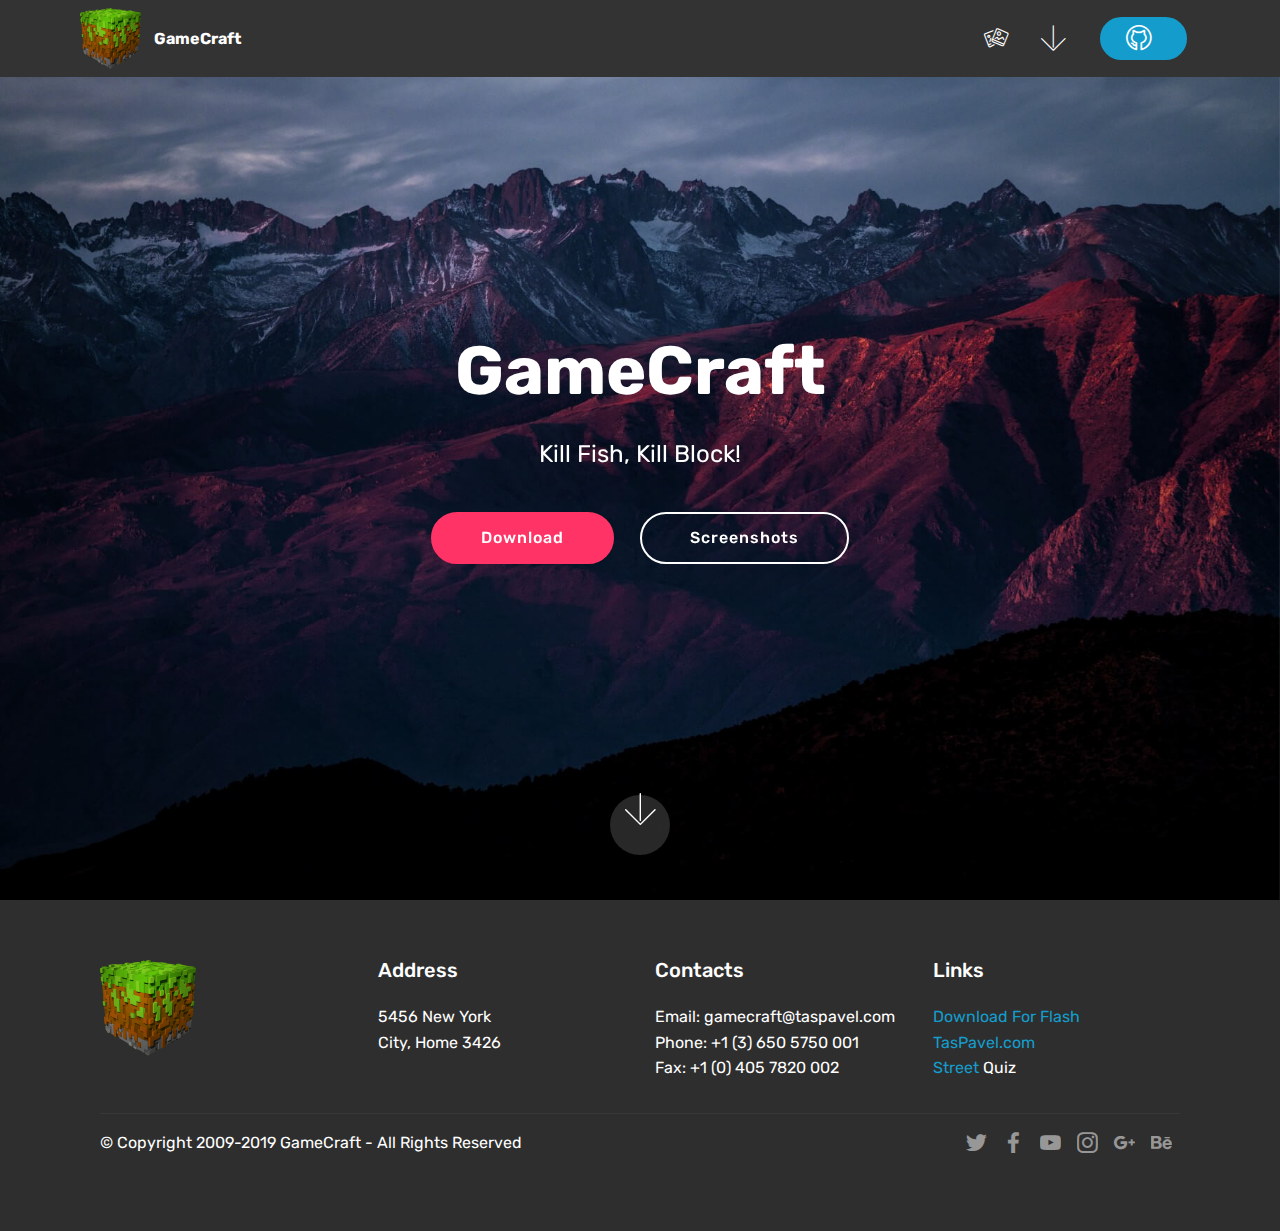
<file: index.html>
<!DOCTYPE html>
<html >
<head>
  <!-- Site made with Mobirise Website Builder v4.8.10, https://mobirise.com -->
  <meta charset="UTF-8">
  <meta http-equiv="X-UA-Compatible" content="IE=edge">
  <meta name="generator" content="Mobirise v4.8.10, mobirise.com">
  <meta name="viewport" content="width=device-width, initial-scale=1, minimum-scale=1">
  <link rel="shortcut icon" href="assets/images/realmcraft-survive-amp-craft-122x122.png" type="image/x-icon">
  <meta name="description" content="">
  <title>Home</title>
  <link rel="stylesheet" href="assets/web/assets/mobirise-icons-bold/mobirise-icons-bold.css">
  <link rel="stylesheet" href="assets/web/assets/mobirise-icons/mobirise-icons.css">
  <link rel="stylesheet" href="assets/tether/tether.min.css">
  <link rel="stylesheet" href="assets/bootstrap/css/bootstrap.min.css">
  <link rel="stylesheet" href="assets/bootstrap/css/bootstrap-grid.min.css">
  <link rel="stylesheet" href="assets/bootstrap/css/bootstrap-reboot.min.css">
  <link rel="stylesheet" href="assets/socicon/css/styles.css">
  <link rel="stylesheet" href="assets/dropdown/css/style.css">
  <link rel="stylesheet" href="assets/theme/css/style.css">
  <link rel="stylesheet" href="assets/mobirise/css/mbr-additional.css" type="text/css">
  
  
  
</head>
<body>
  <section class="menu cid-qTkzRZLJNu" once="menu" id="menu1-0">

    

    <nav class="navbar navbar-expand beta-menu navbar-dropdown align-items-center navbar-fixed-top navbar-toggleable-sm">
        <button class="navbar-toggler navbar-toggler-right" type="button" data-toggle="collapse" data-target="#navbarSupportedContent" aria-controls="navbarSupportedContent" aria-expanded="false" aria-label="Toggle navigation">
            <div class="hamburger">
                <span></span>
                <span></span>
                <span></span>
                <span></span>
            </div>
        </button>
        <div class="menu-logo">
            <div class="navbar-brand">
                <span class="navbar-logo">
                    <a href="https://gamecraft.com">
                         <img src="assets/images/realmcraft-survive-amp-craft-122x122.png" alt="GameCraft" title="" style="height: 3.8rem;">
                    </a>
                </span>
                <span class="navbar-caption-wrap"><a class="navbar-caption text-white display-4" href="https://mobirise.com">
                        GameCraft
                    </a></span>
            </div>
        </div>
        <div class="collapse navbar-collapse" id="navbarSupportedContent">
            <ul class="navbar-nav nav-dropdown" data-app-modern-menu="true"><li class="nav-item">
                    <a class="nav-link link text-white display-4" href="https://mobirise.com"><span class="mbri-image-gallery mbr-iconfont mbr-iconfont-btn"></span>
                        </a>
                </li>
                <li class="nav-item">
                    <a class="nav-link link text-white display-4" href="https://mobirise.com"><span class="mbri-down mbr-iconfont mbr-iconfont-btn"></span>
                        </a>
                </li></ul>
            <div class="navbar-buttons mbr-section-btn"><a class="btn btn-sm btn-primary display-4" href="https://github.com"><span class="mbrib-github mbr-iconfont mbr-iconfont-btn"><br></span>
                    </a></div>
        </div>
    </nav>
</section>

<section class="engine"><a href="https://mobirise.info/i">free website creation software</a></section><section class="cid-qTkA127IK8 mbr-fullscreen mbr-parallax-background" id="header2-1">

    

    

    <div class="container align-center">
        <div class="row justify-content-md-center">
            <div class="mbr-white col-md-10">
                <h1 class="mbr-section-title mbr-bold pb-3 mbr-fonts-style display-1">GameCraft</h1>
                
                <p class="mbr-text pb-3 mbr-fonts-style display-5">Kill Fish, Kill Block!</p>
                <div class="mbr-section-btn"><a class="btn btn-md btn-secondary display-4" href="https://mobirise.com">Download</a>
                    <a class="btn btn-md btn-white-outline display-4" href="https://mobirise.com">Screenshots</a></div>
            </div>
        </div>
    </div>
    <div class="mbr-arrow hidden-sm-down" aria-hidden="true">
        <a href="#next">
            <i class="mbri-down mbr-iconfont"></i>
        </a>
    </div>
</section>

<section class="cid-qTkAaeaxX5" id="footer1-2">

    

    

    <div class="container">
        <div class="media-container-row content text-white">
            <div class="col-12 col-md-3">
                <div class="media-wrap">
                    <a href="https://gamecraft.com/">
                        <img src="assets/images/realmcraft-survive-amp-craft-192x192.png" alt="Mobirise" title="">
                    </a>
                </div>
            </div>
            <div class="col-12 col-md-3 mbr-fonts-style display-7">
                <h5 class="pb-3">
                    Address
                </h5>
                <p class="mbr-text">
                    5456 New York &nbsp; &nbsp; &nbsp; &nbsp; &nbsp; &nbsp; &nbsp; &nbsp; &nbsp; &nbsp;<br>City, Home 3426</p>
            </div>
            <div class="col-12 col-md-3 mbr-fonts-style display-7">
                <h5 class="pb-3">
                    Contacts
                </h5>
                <p class="mbr-text">
                    Email: gamecraft@taspavel.com
                    <br>Phone: +1 (3) 650 5750 001
                    <br>Fax: +1 (0) 405 7820 002
                </p>
            </div>
            <div class="col-12 col-md-3 mbr-fonts-style display-7">
                <h5 class="pb-3">
                    Links
                </h5>
                <p class="mbr-text"><a href="https://gamecraft.com/skincraft.swf">Download For Flash&nbsp;</a><br><a href="https://taspavel.com">TasPavel.com</a><br><a class="text-primary" href="https://streetquiz.com"></a><a href="https://streetquiz.com">Street</a>&nbsp;Quiz</p>
            </div>
        </div>
        <div class="footer-lower">
            <div class="media-container-row">
                <div class="col-sm-12">
                    <hr>
                </div>
            </div>
            <div class="media-container-row mbr-white">
                <div class="col-sm-6 copyright">
                    <p class="mbr-text mbr-fonts-style display-7">
                        © Copyright 2009-2019 GameCraft - All Rights Reserved
                    </p>
                </div>
                <div class="col-md-6">
                    <div class="social-list align-right">
                        <div class="soc-item">
                            <a href="https://twitter.com/mobirise" target="_blank">
                                <span class="socicon-twitter socicon mbr-iconfont mbr-iconfont-social"></span>
                            </a>
                        </div>
                        <div class="soc-item">
                            <a href="https://www.facebook.com/pages/Mobirise/1616226671953247" target="_blank">
                                <span class="socicon-facebook socicon mbr-iconfont mbr-iconfont-social"></span>
                            </a>
                        </div>
                        <div class="soc-item">
                            <a href="https://www.youtube.com/c/mobirise" target="_blank">
                                <span class="socicon-youtube socicon mbr-iconfont mbr-iconfont-social"></span>
                            </a>
                        </div>
                        <div class="soc-item">
                            <a href="https://instagram.com/mobirise" target="_blank">
                                <span class="socicon-instagram socicon mbr-iconfont mbr-iconfont-social"></span>
                            </a>
                        </div>
                        <div class="soc-item">
                            <a href="https://plus.google.com/u/0/+Mobirise" target="_blank">
                                <span class="socicon-googleplus socicon mbr-iconfont mbr-iconfont-social"></span>
                            </a>
                        </div>
                        <div class="soc-item">
                            <a href="https://www.behance.net/Mobirise" target="_blank">
                                <span class="socicon-behance socicon mbr-iconfont mbr-iconfont-social"></span>
                            </a>
                        </div>
                    </div>
                </div>
            </div>
        </div>
    </div>
</section>


  <script src="assets/web/assets/jquery/jquery.min.js"></script>
  <script src="assets/popper/popper.min.js"></script>
  <script src="assets/tether/tether.min.js"></script>
  <script src="assets/bootstrap/js/bootstrap.min.js"></script>
  <script src="assets/touchswipe/jquery.touch-swipe.min.js"></script>
  <script src="assets/parallax/jarallax.min.js"></script>
  <script src="assets/smoothscroll/smooth-scroll.js"></script>
  <script src="assets/dropdown/js/script.min.js"></script>
  <script src="assets/theme/js/script.js"></script>
  
  
</body>
</html>
</file>
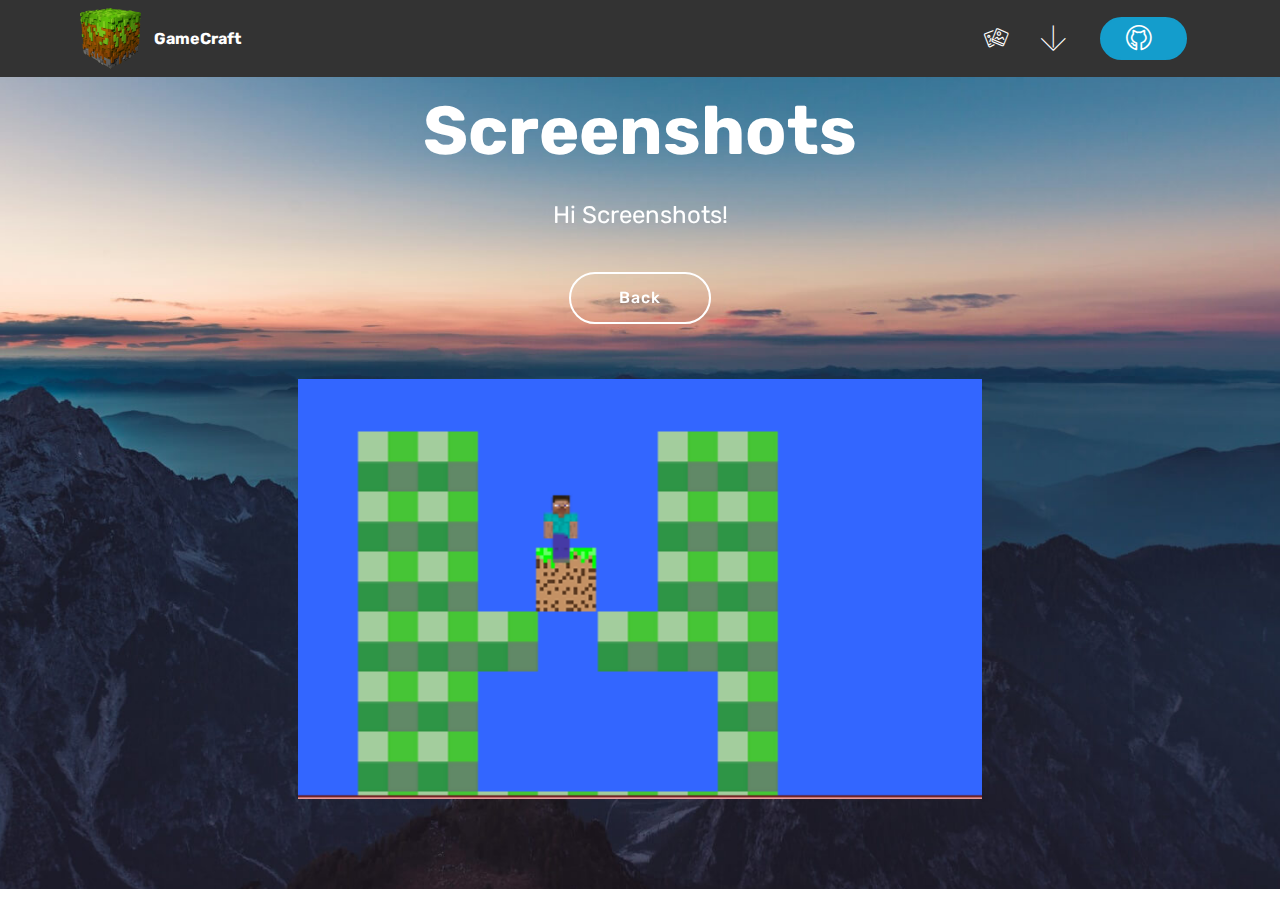
<file: page1.html>
<!DOCTYPE html>
<html >
<head>
  <!-- Site made with Mobirise Website Builder v4.8.10, https://mobirise.com -->
  <meta charset="UTF-8">
  <meta http-equiv="X-UA-Compatible" content="IE=edge">
  <meta name="generator" content="Mobirise v4.8.10, mobirise.com">
  <meta name="viewport" content="width=device-width, initial-scale=1, minimum-scale=1">
  <link rel="shortcut icon" href="assets/images/realmcraft-survive-amp-craft-122x122.png" type="image/x-icon">
  <meta name="description" content="Web Generator Description">
  <title>Screenshots</title>
  <link rel="stylesheet" href="assets/web/assets/mobirise-icons-bold/mobirise-icons-bold.css">
  <link rel="stylesheet" href="assets/web/assets/mobirise-icons/mobirise-icons.css">
  <link rel="stylesheet" href="assets/tether/tether.min.css">
  <link rel="stylesheet" href="assets/bootstrap/css/bootstrap.min.css">
  <link rel="stylesheet" href="assets/bootstrap/css/bootstrap-grid.min.css">
  <link rel="stylesheet" href="assets/bootstrap/css/bootstrap-reboot.min.css">
  <link rel="stylesheet" href="assets/dropdown/css/style.css">
  <link rel="stylesheet" href="assets/theme/css/style.css">
  <link rel="stylesheet" href="assets/mobirise/css/mbr-additional.css" type="text/css">
  
  
  
</head>
<body>
  <section class="menu cid-qTkzRZLJNu" once="menu" id="menu1-3">

    

    <nav class="navbar navbar-expand beta-menu navbar-dropdown align-items-center navbar-fixed-top navbar-toggleable-sm">
        <button class="navbar-toggler navbar-toggler-right" type="button" data-toggle="collapse" data-target="#navbarSupportedContent" aria-controls="navbarSupportedContent" aria-expanded="false" aria-label="Toggle navigation">
            <div class="hamburger">
                <span></span>
                <span></span>
                <span></span>
                <span></span>
            </div>
        </button>
        <div class="menu-logo">
            <div class="navbar-brand">
                <span class="navbar-logo">
                    <a href="https://gamecraft.com">
                         <img src="assets/images/realmcraft-survive-amp-craft-122x122.png" alt="GameCraft" title="" style="height: 3.8rem;">
                    </a>
                </span>
                <span class="navbar-caption-wrap"><a class="navbar-caption text-white display-4" href="https://mobirise.com">
                        GameCraft
                    </a></span>
            </div>
        </div>
        <div class="collapse navbar-collapse" id="navbarSupportedContent">
            <ul class="navbar-nav nav-dropdown" data-app-modern-menu="true"><li class="nav-item">
                    <a class="nav-link link text-white display-4" href="https://mobirise.com"><span class="mbri-image-gallery mbr-iconfont mbr-iconfont-btn"></span>
                        </a>
                </li>
                <li class="nav-item">
                    <a class="nav-link link text-white display-4" href="https://mobirise.com"><span class="mbri-down mbr-iconfont mbr-iconfont-btn"></span>
                        </a>
                </li></ul>
            <div class="navbar-buttons mbr-section-btn"><a class="btn btn-sm btn-primary display-4" href="https://github.com"><span class="mbrib-github mbr-iconfont mbr-iconfont-btn"><br></span>
                    </a></div>
        </div>
    </nav>
</section>

<section class="engine"><a href="https://mobirise.info/n">free simple website templates</a></section><section class="header4 cid-rfpSm6TSU8 mbr-parallax-background" id="header4-4">

    

    

    <div class="container">
        <div class="row justify-content-md-center">
            <div class="media-content col-md-10">
                <h1 class="mbr-section-title align-center mbr-white pb-3 mbr-bold mbr-fonts-style display-1">
                    Screenshots</h1>
                
                <div class="mbr-text align-center mbr-white pb-3">
                    <p class="mbr-text mbr-fonts-style display-5">Hi Screenshots!</p>
                </div>
                <div class="mbr-section-btn align-center"><a class="btn btn-md btn-white-outline display-4" href="index.html">Back</a></div>
            </div>
            <div class="mbr-figure pt-5">
                <img src="assets/images/2019-01-17-14-18-46-adobe-flash-player-11-365x224.png" alt="Mobirise" title="" style="width: 60%;">
            </div>
        </div>
    </div>
</section>


  <script src="assets/web/assets/jquery/jquery.min.js"></script>
  <script src="assets/tether/tether.min.js"></script>
  <script src="assets/popper/popper.min.js"></script>
  <script src="assets/bootstrap/js/bootstrap.min.js"></script>
  <script src="assets/dropdown/js/script.min.js"></script>
  <script src="assets/touchswipe/jquery.touch-swipe.min.js"></script>
  <script src="assets/parallax/jarallax.min.js"></script>
  <script src="assets/smoothscroll/smooth-scroll.js"></script>
  <script src="assets/theme/js/script.js"></script>
  
  
</body>
</html>
</file>
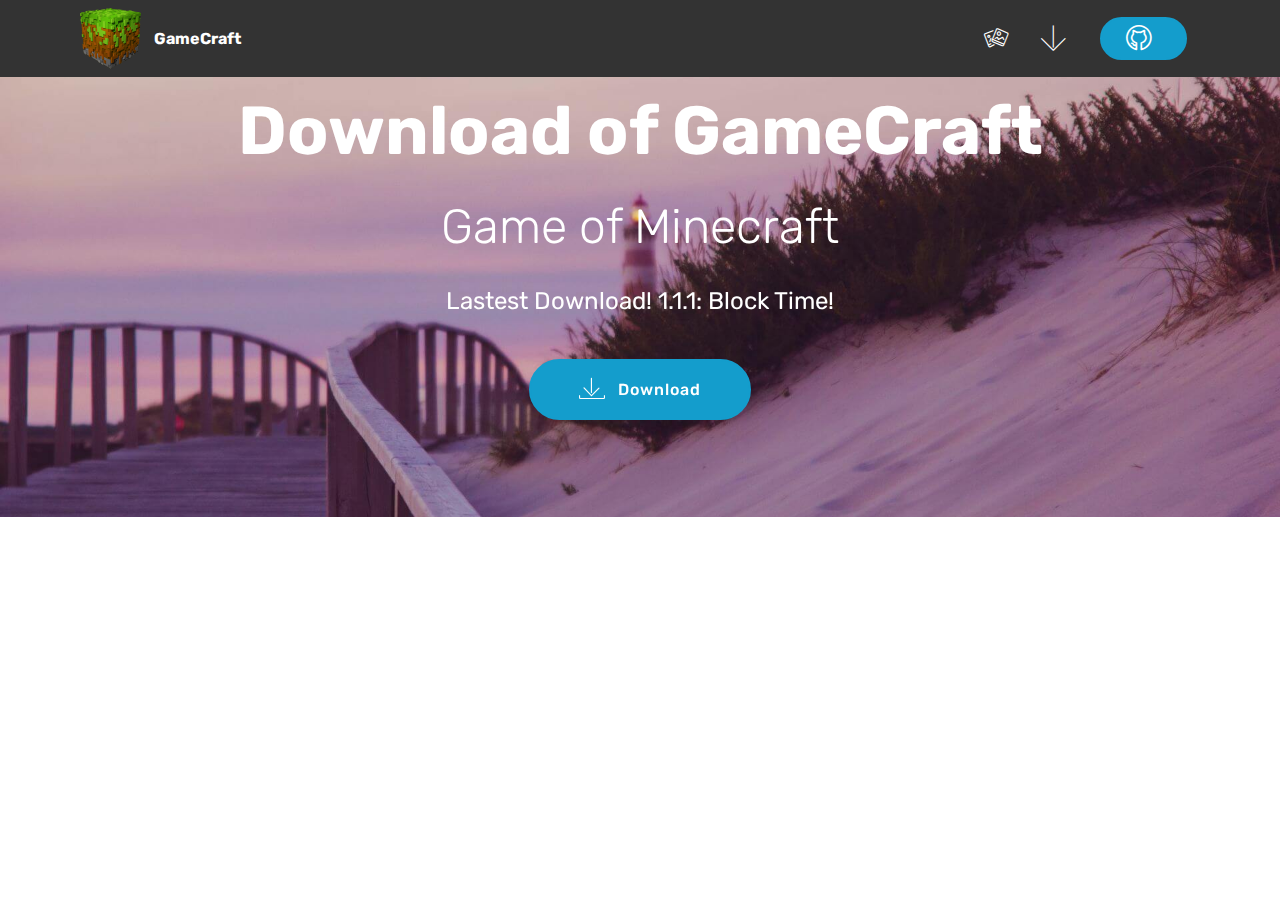
<file: page2.html>
<!DOCTYPE html>
<html >
<head>
  <!-- Site made with Mobirise Website Builder v4.8.10, https://mobirise.com -->
  <meta charset="UTF-8">
  <meta http-equiv="X-UA-Compatible" content="IE=edge">
  <meta name="generator" content="Mobirise v4.8.10, mobirise.com">
  <meta name="viewport" content="width=device-width, initial-scale=1, minimum-scale=1">
  <link rel="shortcut icon" href="assets/images/realmcraft-survive-amp-craft-122x122.png" type="image/x-icon">
  <meta name="description" content="Web Creator Description">
  <title>Download</title>
  <link rel="stylesheet" href="assets/web/assets/mobirise-icons-bold/mobirise-icons-bold.css">
  <link rel="stylesheet" href="assets/web/assets/mobirise-icons/mobirise-icons.css">
  <link rel="stylesheet" href="assets/tether/tether.min.css">
  <link rel="stylesheet" href="assets/bootstrap/css/bootstrap.min.css">
  <link rel="stylesheet" href="assets/bootstrap/css/bootstrap-grid.min.css">
  <link rel="stylesheet" href="assets/bootstrap/css/bootstrap-reboot.min.css">
  <link rel="stylesheet" href="assets/dropdown/css/style.css">
  <link rel="stylesheet" href="assets/theme/css/style.css">
  <link rel="stylesheet" href="assets/mobirise/css/mbr-additional.css" type="text/css">
  
  
  
</head>
<body>
  <section class="menu cid-qTkzRZLJNu" once="menu" id="menu1-5">

    

    <nav class="navbar navbar-expand beta-menu navbar-dropdown align-items-center navbar-fixed-top navbar-toggleable-sm">
        <button class="navbar-toggler navbar-toggler-right" type="button" data-toggle="collapse" data-target="#navbarSupportedContent" aria-controls="navbarSupportedContent" aria-expanded="false" aria-label="Toggle navigation">
            <div class="hamburger">
                <span></span>
                <span></span>
                <span></span>
                <span></span>
            </div>
        </button>
        <div class="menu-logo">
            <div class="navbar-brand">
                <span class="navbar-logo">
                    <a href="https://gamecraft.com">
                         <img src="assets/images/realmcraft-survive-amp-craft-122x122.png" alt="GameCraft" title="" style="height: 3.8rem;">
                    </a>
                </span>
                <span class="navbar-caption-wrap"><a class="navbar-caption text-white display-4" href="https://mobirise.com">
                        GameCraft
                    </a></span>
            </div>
        </div>
        <div class="collapse navbar-collapse" id="navbarSupportedContent">
            <ul class="navbar-nav nav-dropdown" data-app-modern-menu="true"><li class="nav-item">
                    <a class="nav-link link text-white display-4" href="https://mobirise.com"><span class="mbri-image-gallery mbr-iconfont mbr-iconfont-btn"></span>
                        </a>
                </li>
                <li class="nav-item">
                    <a class="nav-link link text-white display-4" href="https://mobirise.com"><span class="mbri-down mbr-iconfont mbr-iconfont-btn"></span>
                        </a>
                </li></ul>
            <div class="navbar-buttons mbr-section-btn"><a class="btn btn-sm btn-primary display-4" href="https://github.com"><span class="mbrib-github mbr-iconfont mbr-iconfont-btn"><br></span>
                    </a></div>
        </div>
    </nav>
</section>

<section class="engine"><a href="https://mobirise.info/e">make a website for free</a></section><section class="header1 cid-rfpUViKIew mbr-parallax-background" id="header1-6">

    

    

    <div class="container">
        <div class="row justify-content-md-center">
            <div class="mbr-white col-md-10">
                <h1 class="mbr-section-title align-center mbr-bold pb-3 mbr-fonts-style display-1">
                    Download of GameCraft</h1>
                <h3 class="mbr-section-subtitle align-center mbr-light pb-3 mbr-fonts-style display-2">Game of Minecraft</h3>
                <p class="mbr-text align-center pb-3 mbr-fonts-style display-5">
                    Lastest Download! 1.1.1: Block Time!</p>
                <div class="mbr-section-btn align-center"><a class="btn btn-md btn-primary display-4" href="gamecraft.swf"><span class="mbri-save mbr-iconfont mbr-iconfont-btn"></span>
                        Download</a></div>
            </div>
        </div>
    </div>

</section>


  <script src="assets/web/assets/jquery/jquery.min.js"></script>
  <script src="assets/tether/tether.min.js"></script>
  <script src="assets/popper/popper.min.js"></script>
  <script src="assets/bootstrap/js/bootstrap.min.js"></script>
  <script src="assets/dropdown/js/script.min.js"></script>
  <script src="assets/touchswipe/jquery.touch-swipe.min.js"></script>
  <script src="assets/parallax/jarallax.min.js"></script>
  <script src="assets/smoothscroll/smooth-scroll.js"></script>
  <script src="assets/theme/js/script.js"></script>
  
  
</body>
</html>
</file>
<file: assets/web/assets/mobirise-icons-bold/mobirise-icons-bold.css>
@font-face {
  font-family: 'mobirise-icons-bold';
  src:  url('mobirise-icons-bold.eot?m1l4yr');
  src:  url('mobirise-icons-bold.eot?m1l4yr#iefix') format('embedded-opentype'),
    url('mobirise-icons-bold.ttf?m1l4yr') format('truetype'),
    url('mobirise-icons-bold.woff?m1l4yr') format('woff'),
    url('mobirise-icons-bold.svg?m1l4yr#mobirise-icons-bold') format('svg');
  font-weight: normal;
  font-style: normal;
}

[class^="mbrib-"], [class*="mbrib-"] {
  /* use !important to prevent issues with browser extensions that change fonts */
  font-family: 'mobirise-icons-bold' !important;
  speak: none;
  font-style: normal;
  font-weight: normal;
  font-variant: normal;
  text-transform: none;
  line-height: 1;

  /* Better Font Rendering =========== */
  -webkit-font-smoothing: antialiased;
  -moz-osx-font-smoothing: grayscale;
}

.mbrib-add-submenu:before {
  content: "\e900";
}
.mbrib-alert:before {
  content: "\e901";
}
.mbrib-align-center:before {
  content: "\e902";
}
.mbrib-align-justify:before {
  content: "\e903";
}
.mbrib-align-left:before {
  content: "\e904";
}
.mbrib-align-right:before {
  content: "\e905";
}
.mbrib-android:before {
  content: "\e906";
}
.mbrib-apple:before {
  content: "\e907";
}
.mbrib-arrow-down:before {
  content: "\e908";
}
.mbrib-arrow-next:before {
  content: "\e909";
}
.mbrib-arrow-prev:before {
  content: "\e90a";
}
.mbrib-arrow-up:before {
  content: "\e90b";
}
.mbrib-bold:before {
  content: "\e90c";
}
.mbrib-bookmark:before {
  content: "\e90d";
}
.mbrib-bootstrap:before {
  content: "\e90e";
}
.mbrib-briefcase:before {
  content: "\e90f";
}
.mbrib-browse:before {
  content: "\e910";
}
.mbrib-bulleted-list:before {
  content: "\e911";
}
.mbrib-calendar:before {
  content: "\e912";
}
.mbrib-camera:before {
  content: "\e913";
}
.mbrib-cart-add:before {
  content: "\e914";
}
.mbrib-cart-full:before {
  content: "\e915";
}
.mbrib-cash:before {
  content: "\e916";
}
.mbrib-change-style:before {
  content: "\e917";
}
.mbrib-chat:before {
  content: "\e918";
}
.mbrib-clock:before {
  content: "\e919";
}
.mbrib-close:before {
  content: "\e91a";
}
.mbrib-cloud:before {
  content: "\e91b";
}
.mbrib-code:before {
  content: "\e91c";
}
.mbrib-contact-form:before {
  content: "\e91d";
}
.mbrib-credit-card:before {
  content: "\e91e";
}
.mbrib-cursor-click:before {
  content: "\e91f";
}
.mbrib-cust-feedback:before {
  content: "\e920";
}
.mbrib-database:before {
  content: "\e921";
}
.mbrib-delivery:before {
  content: "\e922";
}
.mbrib-desktop:before {
  content: "\e923";
}
.mbrib-devices:before {
  content: "\e924";
}
.mbrib-down:before {
  content: "\e925";
}
.mbrib-download:before {
  content: "\e926";
}
.mbrib-drag-n-drop:before {
  content: "\e927";
}
.mbrib-drag-n-drop2:before {
  content: "\e928";
}
.mbrib-edit:before {
  content: "\e929";
}
.mbrib-edit2:before {
  content: "\e92a";
}
.mbrib-error:before {
  content: "\e92b";
}
.mbrib-extension:before {
  content: "\e92c";
}
.mbrib-features:before {
  content: "\e92d";
}
.mbrib-file:before {
  content: "\e92e";
}
.mbrib-flag:before {
  content: "\e92f";
}
.mbrib-folder:before {
  content: "\e930";
}
.mbrib-gift:before {
  content: "\e931";
}
.mbrib-github:before {
  content: "\e932";
}
.mbrib-globe-2:before {
  content: "\e933";
}
.mbrib-globe:before {
  content: "\e934";
}
.mbrib-growing-chart:before {
  content: "\e935";
}
.mbrib-hearth:before {
  content: "\e936";
}
.mbrib-help:before {
  content: "\e937";
}
.mbrib-home:before {
  content: "\e938";
}
.mbrib-hot-cup:before {
  content: "\e939";
}
.mbrib-idea:before {
  content: "\e93a";
}
.mbrib-image-gallery:before {
  content: "\e93b";
}
.mbrib-image-slider:before {
  content: "\e93c";
}
.mbrib-info:before {
  content: "\e93d";
}
.mbrib-italic:before {
  content: "\e93e";
}
.mbrib-key:before {
  content: "\e93f";
}
.mbrib-laptop:before {
  content: "\e940";
}
.mbrib-layers:before {
  content: "\e941";
}
.mbrib-left-right:before {
  content: "\e942";
}
.mbrib-left:before {
  content: "\e943";
}
.mbrib-letter:before {
  content: "\e944";
}
.mbrib-like:before {
  content: "\e945";
}
.mbrib-link:before {
  content: "\e946";
}
.mbrib-lock:before {
  content: "\e947";
}
.mbrib-login:before {
  content: "\e948";
}
.mbrib-logout:before {
  content: "\e949";
}
.mbrib-magic-stick:before {
  content: "\e94a";
}
.mbrib-map-pin:before {
  content: "\e94b";
}
.mbrib-menu:before {
  content: "\e94c";
}
.mbrib-mobile:before {
  content: "\e94d";
}
.mbrib-mobile2:before {
  content: "\e94e";
}
.mbrib-mobirise:before {
  content: "\e94f";
}
.mbrib-more-horizontal:before {
  content: "\e950";
}
.mbrib-more-vertical:before {
  content: "\e951";
}
.mbrib-music:before {
  content: "\e952";
}
.mbrib-new-file:before {
  content: "\e953";
}
.mbrib-numbered-list:before {
  content: "\e954";
}
.mbrib-opened-folder:before {
  content: "\e955";
}
.mbrib-pages:before {
  content: "\e956";
}
.mbrib-paper-plane:before {
  content: "\e957";
}
.mbrib-paperclip:before {
  content: "\e958";
}
.mbrib-photo:before {
  content: "\e959";
}
.mbrib-photos:before {
  content: "\e95a";
}
.mbrib-pin:before {
  content: "\e95b";
}
.mbrib-play:before {
  content: "\e95c";
}
.mbrib-plus:before {
  content: "\e95d";
}
.mbrib-preview:before {
  content: "\e95e";
}
.mbrib-print:before {
  content: "\e95f";
}
.mbrib-protect:before {
  content: "\e960";
}
.mbrib-question:before {
  content: "\e961";
}
.mbrib-quote-left:before {
  content: "\e962";
}
.mbrib-quote-right:before {
  content: "\e963";
}
.mbrib-redo:before {
  content: "\e964";
}
.mbrib-refresh:before {
  content: "\e965";
}
.mbrib-responsive:before {
  content: "\e966";
}
.mbrib-right:before {
  content: "\e967";
}
.mbrib-rocket:before {
  content: "\e968";
}
.mbrib-sad-face:before {
  content: "\e969";
}
.mbrib-sale:before {
  content: "\e96a";
}
.mbrib-save:before {
  content: "\e96b";
}
.mbrib-search:before {
  content: "\e96c";
}
.mbrib-setting:before {
  content: "\e96d";
}
.mbrib-setting2:before {
  content: "\e96e";
}
.mbrib-setting3:before {
  content: "\e96f";
}
.mbrib-share:before {
  content: "\e970";
}
.mbrib-shopping-bag:before {
  content: "\e971";
}
.mbrib-shopping-basket:before {
  content: "\e972";
}
.mbrib-shopping-cart:before {
  content: "\e973";
}
.mbrib-sites:before {
  content: "\e974";
}
.mbrib-smile-face:before {
  content: "\e975";
}
.mbrib-speed:before {
  content: "\e976";
}
.mbrib-star:before {
  content: "\e977";
}
.mbrib-success:before {
  content: "\e978";
}
.mbrib-sun:before {
  content: "\e979";
}
.mbrib-sun2:before {
  content: "\e97a";
}
.mbrib-tablet-vertical:before {
  content: "\e97b";
}
.mbrib-tablet:before {
  content: "\e97c";
}
.mbrib-target:before {
  content: "\e97d";
}
.mbrib-timer:before {
  content: "\e97e";
}
.mbrib-to-ftp:before {
  content: "\e97f";
}
.mbrib-to-local-drive:before {
  content: "\e980";
}
.mbrib-touch-swipe:before {
  content: "\e981";
}
.mbrib-touch:before {
  content: "\e982";
}
.mbrib-trash:before {
  content: "\e983";
}
.mbrib-underline:before {
  content: "\e984";
}
.mbrib-undo:before {
  content: "\e985";
}
.mbrib-unlink:before {
  content: "\e986";
}
.mbrib-unlock:before {
  content: "\e987";
}
.mbrib-up-down:before {
  content: "\e988";
}
.mbrib-up:before {
  content: "\e989";
}
.mbrib-update:before {
  content: "\e98a";
}
.mbrib-upload:before {
  content: "\e98b";
}
.mbrib-user:before {
  content: "\e98c";
}
.mbrib-user2:before {
  content: "\e98d";
}
.mbrib-users:before {
  content: "\e98e";
}
.mbrib-video-play:before {
  content: "\e98f";
}
.mbrib-video:before {
  content: "\e990";
}
.mbrib-watch:before {
  content: "\e991";
}
.mbrib-website-theme:before {
  content: "\e992";
}
.mbrib-wifi:before {
  content: "\e993";
}
.mbrib-windows:before {
  content: "\e994";
}
.mbrib-zoom-out:before {
  content: "\e995";
}
</file>
<file: assets/web/assets/mobirise-icons/mobirise-icons.css>
@font-face {
  font-family: 'MobiriseIcons';
  src:  url('mobirise-icons.eot?spat4u');
  src:  url('mobirise-icons.eot?spat4u#iefix') format('embedded-opentype'),
    url('mobirise-icons.ttf?spat4u') format('truetype'),
    url('mobirise-icons.woff?spat4u') format('woff'),
    url('mobirise-icons.svg?spat4u#MobiriseIcons') format('svg');
  font-weight: normal;
  font-style: normal;
}

[class^="mbri-"], [class*=" mbri-"] {
  /* use !important to prevent issues with browser extensions that change fonts */
  font-family: MobiriseIcons !important;
  speak: none;
  font-style: normal;
  font-weight: normal;
  font-variant: normal;
  text-transform: none;
  line-height: 1;

  /* Better Font Rendering =========== */
  -webkit-font-smoothing: antialiased;
  -moz-osx-font-smoothing: grayscale;
}

.mbri-add-submenu:before {
  content: "\e900";
}
.mbri-alert:before {
  content: "\e901";
}
.mbri-align-center:before {
  content: "\e902";
}
.mbri-align-justify:before {
  content: "\e903";
}
.mbri-align-left:before {
  content: "\e904";
}
.mbri-align-right:before {
  content: "\e905";
}
.mbri-android:before {
  content: "\e906";
}
.mbri-apple:before {
  content: "\e907";
}
.mbri-arrow-down:before {
  content: "\e908";
}
.mbri-arrow-next:before {
  content: "\e909";
}
.mbri-arrow-prev:before {
  content: "\e90a";
}
.mbri-arrow-up:before {
  content: "\e90b";
}
.mbri-bold:before {
  content: "\e90c";
}
.mbri-bookmark:before {
  content: "\e90d";
}
.mbri-bootstrap:before {
  content: "\e90e";
}
.mbri-briefcase:before {
  content: "\e90f";
}
.mbri-browse:before {
  content: "\e910";
}
.mbri-bulleted-list:before {
  content: "\e911";
}
.mbri-calendar:before {
  content: "\e912";
}
.mbri-camera:before {
  content: "\e913";
}
.mbri-cart-add:before {
  content: "\e914";
}
.mbri-cart-full:before {
  content: "\e915";
}
.mbri-cash:before {
  content: "\e916";
}
.mbri-change-style:before {
  content: "\e917";
}
.mbri-chat:before {
  content: "\e918";
}
.mbri-clock:before {
  content: "\e919";
}
.mbri-close:before {
  content: "\e91a";
}
.mbri-cloud:before {
  content: "\e91b";
}
.mbri-code:before {
  content: "\e91c";
}
.mbri-contact-form:before {
  content: "\e91d";
}
.mbri-credit-card:before {
  content: "\e91e";
}
.mbri-cursor-click:before {
  content: "\e91f";
}
.mbri-cust-feedback:before {
  content: "\e920";
}
.mbri-database:before {
  content: "\e921";
}
.mbri-delivery:before {
  content: "\e922";
}
.mbri-desktop:before {
  content: "\e923";
}
.mbri-devices:before {
  content: "\e924";
}
.mbri-down:before {
  content: "\e925";
}
.mbri-download:before {
  content: "\e989";
}
.mbri-drag-n-drop:before {
  content: "\e927";
}
.mbri-drag-n-drop2:before {
  content: "\e928";
}
.mbri-edit:before {
  content: "\e929";
}
.mbri-edit2:before {
  content: "\e92a";
}
.mbri-error:before {
  content: "\e92b";
}
.mbri-extension:before {
  content: "\e92c";
}
.mbri-features:before {
  content: "\e92d";
}
.mbri-file:before {
  content: "\e92e";
}
.mbri-flag:before {
  content: "\e92f";
}
.mbri-folder:before {
  content: "\e930";
}
.mbri-gift:before {
  content: "\e931";
}
.mbri-github:before {
  content: "\e932";
}
.mbri-globe:before {
  content: "\e933";
}
.mbri-globe-2:before {
  content: "\e934";
}
.mbri-growing-chart:before {
  content: "\e935";
}
.mbri-hearth:before {
  content: "\e936";
}
.mbri-help:before {
  content: "\e937";
}
.mbri-home:before {
  content: "\e938";
}
.mbri-hot-cup:before {
  content: "\e939";
}
.mbri-idea:before {
  content: "\e93a";
}
.mbri-image-gallery:before {
  content: "\e93b";
}
.mbri-image-slider:before {
  content: "\e93c";
}
.mbri-info:before {
  content: "\e93d";
}
.mbri-italic:before {
  content: "\e93e";
}
.mbri-key:before {
  content: "\e93f";
}
.mbri-laptop:before {
  content: "\e940";
}
.mbri-layers:before {
  content: "\e941";
}
.mbri-left-right:before {
  content: "\e942";
}
.mbri-left:before {
  content: "\e943";
}
.mbri-letter:before {
  content: "\e944";
}
.mbri-like:before {
  content: "\e945";
}
.mbri-link:before {
  content: "\e946";
}
.mbri-lock:before {
  content: "\e947";
}
.mbri-login:before {
  content: "\e948";
}
.mbri-logout:before {
  content: "\e949";
}
.mbri-magic-stick:before {
  content: "\e94a";
}
.mbri-map-pin:before {
  content: "\e94b";
}
.mbri-menu:before {
  content: "\e94c";
}
.mbri-mobile:before {
  content: "\e94d";
}
.mbri-mobile2:before {
  content: "\e94e";
}
.mbri-mobirise:before {
  content: "\e94f";
}
.mbri-more-horizontal:before {
  content: "\e950";
}
.mbri-more-vertical:before {
  content: "\e951";
}
.mbri-music:before {
  content: "\e952";
}
.mbri-new-file:before {
  content: "\e953";
}
.mbri-numbered-list:before {
  content: "\e954";
}
.mbri-opened-folder:before {
  content: "\e955";
}
.mbri-pages:before {
  content: "\e956";
}
.mbri-paper-plane:before {
  content: "\e957";
}
.mbri-paperclip:before {
  content: "\e958";
}
.mbri-photo:before {
  content: "\e959";
}
.mbri-photos:before {
  content: "\e95a";
}
.mbri-pin:before {
  content: "\e95b";
}
.mbri-play:before {
  content: "\e95c";
}
.mbri-plus:before {
  content: "\e95d";
}
.mbri-preview:before {
  content: "\e95e";
}
.mbri-print:before {
  content: "\e95f";
}
.mbri-protect:before {
  content: "\e960";
}
.mbri-question:before {
  content: "\e961";
}
.mbri-quote-left:before {
  content: "\e962";
}
.mbri-quote-right:before {
  content: "\e963";
}
.mbri-refresh:before {
  content: "\e964";
}
.mbri-responsive:before {
  content: "\e965";
}
.mbri-right:before {
  content: "\e966";
}
.mbri-rocket:before {
  content: "\e967";
}
.mbri-sad-face:before {
  content: "\e968";
}
.mbri-sale:before {
  content: "\e969";
}
.mbri-save:before {
  content: "\e96a";
}
.mbri-search:before {
  content: "\e96b";
}
.mbri-setting:before {
  content: "\e96c";
}
.mbri-setting2:before {
  content: "\e96d";
}
.mbri-setting3:before {
  content: "\e96e";
}
.mbri-share:before {
  content: "\e96f";
}
.mbri-shopping-bag:before {
  content: "\e970";
}
.mbri-shopping-basket:before {
  content: "\e971";
}
.mbri-shopping-cart:before {
  content: "\e972";
}
.mbri-sites:before {
  content: "\e973";
}
.mbri-smile-face:before {
  content: "\e974";
}
.mbri-speed:before {
  content: "\e975";
}
.mbri-star:before {
  content: "\e976";
}
.mbri-success:before {
  content: "\e977";
}
.mbri-sun:before {
  content: "\e978";
}
.mbri-sun2:before {
  content: "\e979";
}
.mbri-tablet:before {
  content: "\e97a";
}
.mbri-tablet-vertical:before {
  content: "\e97b";
}
.mbri-target:before {
  content: "\e97c";
}
.mbri-timer:before {
  content: "\e97d";
}
.mbri-to-ftp:before {
  content: "\e97e";
}
.mbri-to-local-drive:before {
  content: "\e97f";
}
.mbri-touch-swipe:before {
  content: "\e980";
}
.mbri-touch:before {
  content: "\e981";
}
.mbri-trash:before {
  content: "\e982";
}
.mbri-underline:before {
  content: "\e983";
}
.mbri-unlink:before {
  content: "\e984";
}
.mbri-unlock:before {
  content: "\e985";
}
.mbri-up-down:before {
  content: "\e986";
}
.mbri-up:before {
  content: "\e987";
}
.mbri-update:before {
  content: "\e988";
}
.mbri-upload:before {
 content: "\e926"; 
}
.mbri-user:before {
  content: "\e98a";
}
.mbri-user2:before {
  content: "\e98b";
}
.mbri-users:before {
  content: "\e98c";
}
.mbri-video:before {
  content: "\e98d";
}
.mbri-video-play:before {
  content: "\e98e";
}
.mbri-watch:before {
  content: "\e98f";
}
.mbri-website-theme:before {
  content: "\e990";
}
.mbri-wifi:before {
  content: "\e991";
}
.mbri-windows:before {
  content: "\e992";
}
.mbri-zoom-out:before {
  content: "\e993";
}
.mbri-redo:before {
  content: "\e994";
}
.mbri-undo:before {
  content: "\e995";
}
</file>
<file: assets/socicon/css/styles.css>
@charset "UTF-8";

@font-face {
  font-family: "socicon";
  src:url("../fonts/socicon.eot");
  src:url("../fonts/socicon.eot?#iefix") format("embedded-opentype"),
    url("../fonts/socicon.woff") format("woff"),
    url("../fonts/socicon.ttf") format("truetype"),
    url("../fonts/socicon.svg#socicon") format("svg");
  font-weight: normal;
  font-style: normal;

}

[data-icon]:before {
  font-family: "socicon" !important;
  content: attr(data-icon);
  font-style: normal !important;
  font-weight: normal !important;
  font-variant: normal !important;
  text-transform: none !important;
  speak: none;
  line-height: 1;
  -webkit-font-smoothing: antialiased;
  -moz-osx-font-smoothing: grayscale;
}

[class^="socicon-"]:before,
[class*=" socicon-"]:before {
  font-family: "socicon" !important;
  font-style: normal !important;
  font-weight: normal !important;
  font-variant: normal !important;
  text-transform: none !important;
  speak: none;
  line-height: 1;
  -webkit-font-smoothing: antialiased;
  -moz-osx-font-smoothing: grayscale;
}

.socicon-modelmayhem:before {
  content: "\e000";
}
.socicon-mixcloud:before {
  content: "\e001";
}
.socicon-drupal:before {
  content: "\e002";
}
.socicon-swarm:before {
  content: "\e003";
}
.socicon-istock:before {
  content: "\e004";
}
.socicon-yammer:before {
  content: "\e005";
}
.socicon-ello:before {
  content: "\e006";
}
.socicon-stackoverflow:before {
  content: "\e007";
}
.socicon-persona:before {
  content: "\e008";
}
.socicon-triplej:before {
  content: "\e009";
}
.socicon-houzz:before {
  content: "\e00a";
}
.socicon-rss:before {
  content: "\e00b";
}
.socicon-paypal:before {
  content: "\e00c";
}
.socicon-odnoklassniki:before {
  content: "\e00d";
}
.socicon-airbnb:before {
  content: "\e00e";
}
.socicon-periscope:before {
  content: "\e00f";
}
.socicon-outlook:before {
  content: "\e010";
}
.socicon-coderwall:before {
  content: "\e011";
}
.socicon-tripadvisor:before {
  content: "\e012";
}
.socicon-appnet:before {
  content: "\e013";
}
.socicon-goodreads:before {
  content: "\e014";
}
.socicon-tripit:before {
  content: "\e015";
}
.socicon-lanyrd:before {
  content: "\e016";
}
.socicon-slideshare:before {
  content: "\e017";
}
.socicon-buffer:before {
  content: "\e018";
}
.socicon-disqus:before {
  content: "\e019";
}
.socicon-vkontakte:before {
  content: "\e01a";
}
.socicon-whatsapp:before {
  content: "\e01b";
}
.socicon-patreon:before {
  content: "\e01c";
}
.socicon-storehouse:before {
  content: "\e01d";
}
.socicon-pocket:before {
  content: "\e01e";
}
.socicon-mail:before {
  content: "\e01f";
}
.socicon-blogger:before {
  content: "\e020";
}
.socicon-technorati:before {
  content: "\e021";
}
.socicon-reddit:before {
  content: "\e022";
}
.socicon-dribbble:before {
  content: "\e023";
}
.socicon-stumbleupon:before {
  content: "\e024";
}
.socicon-digg:before {
  content: "\e025";
}
.socicon-envato:before {
  content: "\e026";
}
.socicon-behance:before {
  content: "\e027";
}
.socicon-delicious:before {
  content: "\e028";
}
.socicon-deviantart:before {
  content: "\e029";
}
.socicon-forrst:before {
  content: "\e02a";
}
.socicon-play:before {
  content: "\e02b";
}
.socicon-zerply:before {
  content: "\e02c";
}
.socicon-wikipedia:before {
  content: "\e02d";
}
.socicon-apple:before {
  content: "\e02e";
}
.socicon-flattr:before {
  content: "\e02f";
}
.socicon-github:before {
  content: "\e030";
}
.socicon-renren:before {
  content: "\e031";
}
.socicon-friendfeed:before {
  content: "\e032";
}
.socicon-newsvine:before {
  content: "\e033";
}
.socicon-identica:before {
  content: "\e034";
}
.socicon-bebo:before {
  content: "\e035";
}
.socicon-zynga:before {
  content: "\e036";
}
.socicon-steam:before {
  content: "\e037";
}
.socicon-xbox:before {
  content: "\e038";
}
.socicon-windows:before {
  content: "\e039";
}
.socicon-qq:before {
  content: "\e03a";
}
.socicon-douban:before {
  content: "\e03b";
}
.socicon-meetup:before {
  content: "\e03c";
}
.socicon-playstation:before {
  content: "\e03d";
}
.socicon-android:before {
  content: "\e03e";
}
.socicon-snapchat:before {
  content: "\e03f";
}
.socicon-twitter:before {
  content: "\e040";
}
.socicon-facebook:before {
  content: "\e041";
}
.socicon-googleplus:before {
  content: "\e042";
}
.socicon-pinterest:before {
  content: "\e043";
}
.socicon-foursquare:before {
  content: "\e044";
}
.socicon-yahoo:before {
  content: "\e045";
}
.socicon-skype:before {
  content: "\e046";
}
.socicon-yelp:before {
  content: "\e047";
}
.socicon-feedburner:before {
  content: "\e048";
}
.socicon-linkedin:before {
  content: "\e049";
}
.socicon-viadeo:before {
  content: "\e04a";
}
.socicon-xing:before {
  content: "\e04b";
}
.socicon-myspace:before {
  content: "\e04c";
}
.socicon-soundcloud:before {
  content: "\e04d";
}
.socicon-spotify:before {
  content: "\e04e";
}
.socicon-grooveshark:before {
  content: "\e04f";
}
.socicon-lastfm:before {
  content: "\e050";
}
.socicon-youtube:before {
  content: "\e051";
}
.socicon-vimeo:before {
  content: "\e052";
}
.socicon-dailymotion:before {
  content: "\e053";
}
.socicon-vine:before {
  content: "\e054";
}
.socicon-flickr:before {
  content: "\e055";
}
.socicon-500px:before {
  content: "\e056";
}
.socicon-wordpress:before {
  content: "\e058";
}
.socicon-tumblr:before {
  content: "\e059";
}
.socicon-twitch:before {
  content: "\e05a";
}
.socicon-8tracks:before {
  content: "\e05b";
}
.socicon-amazon:before {
  content: "\e05c";
}
.socicon-icq:before {
  content: "\e05d";
}
.socicon-smugmug:before {
  content: "\e05e";
}
.socicon-ravelry:before {
  content: "\e05f";
}
.socicon-weibo:before {
  content: "\e060";
}
.socicon-baidu:before {
  content: "\e061";
}
.socicon-angellist:before {
  content: "\e062";
}
.socicon-ebay:before {
  content: "\e063";
}
.socicon-imdb:before {
  content: "\e064";
}
.socicon-stayfriends:before {
  content: "\e065";
}
.socicon-residentadvisor:before {
  content: "\e066";
}
.socicon-google:before {
  content: "\e067";
}
.socicon-yandex:before {
  content: "\e068";
}
.socicon-sharethis:before {
  content: "\e069";
}
.socicon-bandcamp:before {
  content: "\e06a";
}
.socicon-itunes:before {
  content: "\e06b";
}
.socicon-deezer:before {
  content: "\e06c";
}
.socicon-telegram:before {
  content: "\e06e";
}
.socicon-openid:before {
  content: "\e06f";
}
.socicon-amplement:before {
  content: "\e070";
}
.socicon-viber:before {
  content: "\e071";
}
.socicon-zomato:before {
  content: "\e072";
}
.socicon-draugiem:before {
  content: "\e074";
}
.socicon-endomodo:before {
  content: "\e075";
}
.socicon-filmweb:before {
  content: "\e076";
}
.socicon-stackexchange:before {
  content: "\e077";
}
.socicon-wykop:before {
  content: "\e078";
}
.socicon-teamspeak:before {
  content: "\e079";
}
.socicon-teamviewer:before {
  content: "\e07a";
}
.socicon-ventrilo:before {
  content: "\e07b";
}
.socicon-younow:before {
  content: "\e07c";
}
.socicon-raidcall:before {
  content: "\e07d";
}
.socicon-mumble:before {
  content: "\e07e";
}
.socicon-medium:before {
  content: "\e06d";
}
.socicon-bebee:before {
  content: "\e07f";
}
.socicon-hitbox:before {
  content: "\e080";
}
.socicon-reverbnation:before {
  content: "\e081";
}
.socicon-formulr:before {
  content: "\e082";
}
.socicon-instagram:before {
  content: "\e057";
}
.socicon-battlenet:before {
  content: "\e083";
}
.socicon-chrome:before {
  content: "\e084";
}
.socicon-discord:before {
  content: "\e086";
}
.socicon-issuu:before {
  content: "\e087";
}
.socicon-macos:before {
  content: "\e088";
}
.socicon-firefox:before {
  content: "\e089";
}
.socicon-opera:before {
  content: "\e08d";
}
.socicon-keybase:before {
  content: "\e090";
}
.socicon-alliance:before {
  content: "\e091";
}
.socicon-livejournal:before {
  content: "\e092";
}
.socicon-googlephotos:before {
  content: "\e093";
}
.socicon-horde:before {
  content: "\e094";
}
.socicon-etsy:before {
  content: "\e095";
}
.socicon-zapier:before {
  content: "\e096";
}
.socicon-google-scholar:before {
  content: "\e097";
}
.socicon-researchgate:before {
  content: "\e098";
}
.socicon-wechat:before {
  content: "\e099";
}
.socicon-strava:before {
  content: "\e09a";
}
.socicon-line:before {
  content: "\e09b";
}
.socicon-lyft:before {
  content: "\e09c";
}
.socicon-uber:before {
  content: "\e09d";
}
.socicon-songkick:before {
  content: "\e09e";
}
.socicon-viewbug:before {
  content: "\e09f";
}
.socicon-googlegroups:before {
  content: "\e0a0";
}
.socicon-quora:before {
  content: "\e073";
}
.socicon-diablo:before {
  content: "\e085";
}
.socicon-blizzard:before {
  content: "\e0a1";
}
.socicon-hearthstone:before {
  content: "\e08b";
}
.socicon-heroes:before {
  content: "\e08a";
}
.socicon-overwatch:before {
  content: "\e08c";
}
.socicon-warcraft:before {
  content: "\e08e";
}
.socicon-starcraft:before {
  content: "\e08f";
}
.socicon-beam:before {
  content: "\e0a2";
}
.socicon-curse:before {
  content: "\e0a3";
}
.socicon-player:before {
  content: "\e0a4";
}
.socicon-streamjar:before {
  content: "\e0a5";
}
.socicon-nintendo:before {
  content: "\e0a6";
}
.socicon-hellocoton:before {
  content: "\e0a7";
}
</file>
<file: assets/dropdown/css/style.css>
.navbar-dropdown {
  left: 0;
  padding: 0;
  position: absolute;
  right: 0;
  top: 0;
  transition: all 0.45s ease;
  z-index: 1030;
  background: #282828; }
  .navbar-dropdown .navbar-logo {
    margin-right: 0.8rem;
    transition: margin 0.3s ease-in-out;
    vertical-align: middle; }
    .navbar-dropdown .navbar-logo img {
      height: 3.125rem;
      transition: all 0.3s ease-in-out; }
    .navbar-dropdown .navbar-logo.mbr-iconfont {
      font-size: 3.125rem;
      line-height: 3.125rem; }
  .navbar-dropdown .navbar-caption {
    font-weight: 700;
    white-space: normal;
    vertical-align: -4px;
    line-height: 3.125rem !important; }
    .navbar-dropdown .navbar-caption, .navbar-dropdown .navbar-caption:hover {
      color: inherit;
      text-decoration: none; }
  .navbar-dropdown .mbr-iconfont + .navbar-caption {
    vertical-align: -1px; }
  .navbar-dropdown.navbar-fixed-top {
    position: fixed; }
  .navbar-dropdown .navbar-brand span {
    vertical-align: -4px; }
  .navbar-dropdown.bg-color.transparent {
    background: none; }
  .navbar-dropdown.navbar-short .navbar-brand {
    padding: 0.625rem 0; }
    .navbar-dropdown.navbar-short .navbar-brand span {
      vertical-align: -1px; }
  .navbar-dropdown.navbar-short .navbar-caption {
    line-height: 2.375rem !important;
    vertical-align: -2px; }
  .navbar-dropdown.navbar-short .navbar-logo {
    margin-right: 0.5rem; }
    .navbar-dropdown.navbar-short .navbar-logo img {
      height: 2.375rem; }
    .navbar-dropdown.navbar-short .navbar-logo.mbr-iconfont {
      font-size: 2.375rem;
      line-height: 2.375rem; }
  .navbar-dropdown.navbar-short .mbr-table-cell {
    height: 3.625rem; }
  .navbar-dropdown .navbar-close {
    left: 0.6875rem;
    position: fixed;
    top: 0.75rem;
    z-index: 1000; }
  .navbar-dropdown .hamburger-icon {
    content: "";
    display: inline-block;
    vertical-align: middle;
    width: 16px;
    -webkit-box-shadow: 0 -6px 0 1px #282828,0 0 0 1px #282828,0 6px 0 1px #282828;
    -moz-box-shadow: 0 -6px 0 1px #282828,0 0 0 1px #282828,0 6px 0 1px #282828;
    box-shadow: 0 -6px 0 1px #282828,0 0 0 1px #282828,0 6px 0 1px #282828; }

.dropdown-menu .dropdown-toggle[data-toggle="dropdown-submenu"]::after {
  border-bottom: 0.35em solid transparent;
  border-left: 0.35em solid;
  border-right: 0;
  border-top: 0.35em solid transparent;
  margin-left: 0.3rem; }

.dropdown-menu .dropdown-item:focus {
  outline: 0; }

.nav-dropdown {
  font-size: 0.75rem;
  font-weight: 500;
  height: auto !important; }
  .nav-dropdown .nav-btn {
    padding-left: 1rem; }
  .nav-dropdown .link {
    margin: .667em 1.667em;
    font-weight: 500;
    padding: 0;
    transition: color .2s ease-in-out; }
    .nav-dropdown .link.dropdown-toggle {
      margin-right: 2.583em; }
      .nav-dropdown .link.dropdown-toggle::after {
        margin-left: .25rem;
        border-top: 0.35em solid;
        border-right: 0.35em solid transparent;
        border-left: 0.35em solid transparent;
        border-bottom: 0; }
      .nav-dropdown .link.dropdown-toggle[aria-expanded="true"] {
        margin: 0;
        padding: 0.667em 3.263em  0.667em 1.667em; }
  .nav-dropdown .link::after,
  .nav-dropdown .dropdown-item::after {
    color: inherit; }
  .nav-dropdown .btn {
    font-size: 0.75rem;
    font-weight: 700;
    letter-spacing: 0;
    margin-bottom: 0;
    padding-left: 1.25rem;
    padding-right: 1.25rem; }
  .nav-dropdown .dropdown-menu {
    border-radius: 0;
    border: 0;
    left: 0;
    margin: 0;
    padding-bottom: 1.25rem;
    padding-top: 1.25rem;
    position: relative; }
  .nav-dropdown .dropdown-submenu {
    margin-left: 0.125rem;
    top: 0; }
  .nav-dropdown .dropdown-item {
    font-weight: 500;
    line-height: 2;
    padding: 0.3846em 4.615em 0.3846em 1.5385em;
    position: relative;
    transition: color .2s ease-in-out, background-color .2s ease-in-out; }
    .nav-dropdown .dropdown-item::after {
      margin-top: -0.3077em;
      position: absolute;
      right: 1.1538em;
      top: 50%; }
    .nav-dropdown .dropdown-item:focus, .nav-dropdown .dropdown-item:hover {
      background: none; }

@media (max-width: 767px) {
  .nav-dropdown.navbar-toggleable-sm {
    bottom: 0;
    display: none;
    left: 0;
    overflow-x: hidden;
    position: fixed;
    top: 0;
    transform: translateX(-100%);
    -ms-transform: translateX(-100%);
    -webkit-transform: translateX(-100%);
    width: 18.75rem;
    z-index: 999; } }
.nav-dropdown.navbar-toggleable-xl {
  bottom: 0;
  display: none;
  left: 0;
  overflow-x: hidden;
  position: fixed;
  top: 0;
  transform: translateX(-100%);
  -ms-transform: translateX(-100%);
  -webkit-transform: translateX(-100%);
  width: 18.75rem;
  z-index: 999; }

.nav-dropdown-sm {
  display: block !important;
  overflow-x: hidden;
  overflow: auto;
  padding-top: 3.875rem; }
  .nav-dropdown-sm::after {
    content: "";
    display: block;
    height: 3rem;
    width: 100%; }
  .nav-dropdown-sm.collapse.in ~ .navbar-close {
    display: block !important; }
  .nav-dropdown-sm.collapsing, .nav-dropdown-sm.collapse.in {
    transform: translateX(0);
    -ms-transform: translateX(0);
    -webkit-transform: translateX(0);
    transition: all 0.25s ease-out;
    -webkit-transition: all 0.25s ease-out;
    background: #282828; }
  .nav-dropdown-sm.collapsing[aria-expanded="false"] {
    transform: translateX(-100%);
    -ms-transform: translateX(-100%);
    -webkit-transform: translateX(-100%); }
  .nav-dropdown-sm .nav-item {
    display: block;
    margin-left: 0 !important;
    padding-left: 0; }
  .nav-dropdown-sm .link,
  .nav-dropdown-sm .dropdown-item {
    border-top: 1px dotted rgba(255, 255, 255, 0.1);
    font-size: 0.8125rem;
    line-height: 1.6;
    margin: 0 !important;
    padding: 0.875rem 2.4rem 0.875rem 1.5625rem !important;
    position: relative;
    white-space: normal; }
    .nav-dropdown-sm .link:focus, .nav-dropdown-sm .link:hover,
    .nav-dropdown-sm .dropdown-item:focus,
    .nav-dropdown-sm .dropdown-item:hover {
      background: rgba(0, 0, 0, 0.2) !important;
      color: #c0a375; }
  .nav-dropdown-sm .nav-btn {
    position: relative;
    padding: 1.5625rem 1.5625rem 0 1.5625rem; }
    .nav-dropdown-sm .nav-btn::before {
      border-top: 1px dotted rgba(255, 255, 255, 0.1);
      content: "";
      left: 0;
      position: absolute;
      top: 0;
      width: 100%; }
    .nav-dropdown-sm .nav-btn + .nav-btn {
      padding-top: 0.625rem; }
      .nav-dropdown-sm .nav-btn + .nav-btn::before {
        display: none; }
  .nav-dropdown-sm .btn {
    padding: 0.625rem 0; }
  .nav-dropdown-sm .dropdown-toggle[data-toggle="dropdown-submenu"]::after {
    margin-left: .25rem;
    border-top: 0.35em solid;
    border-right: 0.35em solid transparent;
    border-left: 0.35em solid transparent;
    border-bottom: 0; }
  .nav-dropdown-sm .dropdown-toggle[data-toggle="dropdown-submenu"][aria-expanded="true"]::after {
    border-top: 0;
    border-right: 0.35em solid transparent;
    border-left: 0.35em solid transparent;
    border-bottom: 0.35em solid; }
  .nav-dropdown-sm .dropdown-menu {
    margin: 0;
    padding: 0;
    position: relative;
    top: 0;
    left: 0;
    width: 100%;
    border: 0;
    float: none;
    border-radius: 0;
    background: none; }
  .nav-dropdown-sm .dropdown-submenu {
    left: 100%;
    margin-left: 0.125rem;
    margin-top: -1.25rem;
    top: 0; }

.navbar-toggleable-sm .nav-dropdown .dropdown-menu {
  position: absolute; }

.navbar-toggleable-sm .nav-dropdown .dropdown-submenu {
  left: 100%;
  margin-left: 0.125rem;
  margin-top: -1.25rem;
  top: 0; }

.navbar-toggleable-sm.opened .nav-dropdown .dropdown-menu {
  position: relative; }

.navbar-toggleable-sm.opened .nav-dropdown .dropdown-submenu {
  left: 0;
  margin-left: 00rem;
  margin-top: 0rem;
  top: 0; }

.is-builder .nav-dropdown.collapsing {
  transition: none !important; }

/*# sourceMappingURL=style.css.map */
</file>
<file: assets/theme/css/style.css>
/*!
 * Mobirise v4 theme (https://mobirise.com/)
 * Copyright 2017 Mobirise
 */
section {
  background-color: #eeeeee; }

section,
.container,
.container-fluid {
  position: relative;
  word-wrap: break-word; }

a.mbr-iconfont:hover {
  text-decoration: none; }

.article .lead p, .article .lead ul, .article .lead ol, .article .lead pre, .article .lead blockquote {
  margin-bottom: 0; }

a {
  font-style: normal;
  font-weight: 400;
  cursor: pointer; }
  a, a:hover {
    text-decoration: none; }

figure {
  margin-bottom: 0; }

body {
  color: #232323; }

h1, h2, h3, h4, h5, h6,
.h1, .h2, .h3, .h4, .h5, .h6,
.display-1, .display-2, .display-3, .display-4 {
  line-height: 1;
  word-break: break-word;
  word-wrap: break-word; }

b, strong {
  font-weight: bold; }

blockquote {
  padding: 10px 0 10px 20px;
  position: relative;
  border-left: 2px solid;
  border-color: #ff3366; }

input:-webkit-autofill, input:-webkit-autofill:hover, input:-webkit-autofill:focus, input:-webkit-autofill:active {
  transition-delay: 9999s;
  transition-property: background-color, color; }

textarea[type="hidden"] {
  display: none; }

body {
  position: relative; }

section {
  background-position: 50% 50%;
  background-repeat: no-repeat;
  background-size: cover; }
  section .mbr-background-video,
  section .mbr-background-video-preview {
    position: absolute;
    bottom: 0;
    left: 0;
    right: 0;
    top: 0; }

.hidden {
  visibility: hidden; }

.mbr-z-index20 {
  z-index: 20; }

/*! Base colors */
.mbr-white {
  color: #ffffff; }

.mbr-black {
  color: #000000; }

.mbr-bg-white {
  background-color: #ffffff; }

.mbr-bg-black {
  background-color: #000000; }

/*! Text-aligns */
.align-left {
  text-align: left; }

.align-center {
  text-align: center; }

.align-right {
  text-align: right; }

@media (max-width: 767px) {
  .align-left, .align-center, .align-right, .mbr-section-btn, .mbr-section-title {
    text-align: center; } }
/*! Font-weight  */
.mbr-light {
  font-weight: 300; }

.mbr-regular {
  font-weight: 400; }

.mbr-semibold {
  font-weight: 500; }

.mbr-bold {
  font-weight: 700; }

/*! Media  */
.media-size-item {
  -webkit-flex: 1 1 auto;
  -moz-flex: 1 1 auto;
  -ms-flex: 1 1 auto;
  -o-flex: 1 1 auto;
  flex: 1 1 auto; }

.media-content {
  -webkit-flex-basis: 100%;
  flex-basis: 100%; }

.media-container-row {
  display: -ms-flexbox;
  display: -webkit-flex;
  display: flex;
  -webkit-flex-direction: row;
  -ms-flex-direction: row;
  flex-direction: row;
  -webkit-flex-wrap: wrap;
  -ms-flex-wrap: wrap;
  flex-wrap: wrap;
  -webkit-justify-content: center;
  -ms-flex-pack: center;
  justify-content: center;
  -webkit-align-content: center;
  -ms-flex-line-pack: center;
  align-content: center;
  -webkit-align-items: start;
  -ms-flex-align: start;
  align-items: start; }
  .media-container-row .media-size-item {
    width: 400px; }

.media-container-column {
  display: -ms-flexbox;
  display: -webkit-flex;
  display: flex;
  -webkit-flex-direction: column;
  -ms-flex-direction: column;
  flex-direction: column;
  -webkit-flex-wrap: wrap;
  -ms-flex-wrap: wrap;
  flex-wrap: wrap;
  -webkit-justify-content: center;
  -ms-flex-pack: center;
  justify-content: center;
  -webkit-align-content: center;
  -ms-flex-line-pack: center;
  align-content: center;
  -webkit-align-items: stretch;
  -ms-flex-align: stretch;
  align-items: stretch; }
  .media-container-column > * {
    width: 100%; }

@media (min-width: 992px) {
  .media-container-row {
    -webkit-flex-wrap: nowrap;
    -ms-flex-wrap: nowrap;
    flex-wrap: nowrap; } }
figure {
  overflow: hidden; }

figure[mbr-media-size] {
  transition: width 0.1s; }

.mbr-figure img, .mbr-figure iframe {
  display: block;
  width: 100%; }

.card {
  background-color: transparent;
  border: none; }

.card-img {
  text-align: center;
  flex-shrink: 0;
  -webkit-flex-shrink: 0; }

.media {
  max-width: 100%;
  margin: 0 auto; }

.mbr-figure {
  -ms-flex-item-align: center;
  -ms-grid-row-align: center;
  -webkit-align-self: center;
  align-self: center; }

.media-container > div {
  max-width: 100%; }

.mbr-figure img, .card-img img {
  width: 100%; }

@media (max-width: 991px) {
  .media-size-item {
    width: auto !important; }

  .media {
    width: auto; }

  .mbr-figure {
    width: 100% !important; } }
/*! Buttons */
.mbr-section-btn {
  margin-left: -.25rem;
  margin-right: -.25rem;
  font-size: 0; }

nav .mbr-section-btn {
  margin-left: 0rem;
  margin-right: 0rem; }

/*! Btn icon margin */
.btn .mbr-iconfont, .btn.btn-sm .mbr-iconfont {
  cursor: pointer;
  margin-right: 0.5rem; }

.btn.btn-md .mbr-iconfont, .btn.btn-md .mbr-iconfont {
  margin-right: 0.8rem; }

.mbr-regular {
  font-weight: 400; }

.mbr-semibold {
  font-weight: 500; }

.mbr-bold {
  font-weight: 700; }

[type="submit"] {
  -webkit-appearance: none; }

/*! Full-screen */
.mbr-fullscreen .mbr-overlay {
  min-height: 100vh; }

.mbr-fullscreen {
  display: flex;
  display: -webkit-flex;
  display: -moz-flex;
  display: -ms-flex;
  display: -o-flex;
  align-items: center;
  -webkit-align-items: center;
  min-height: 100vh;
  padding-top: 3rem;
  padding-bottom: 3rem; }

/*! Map */
.map {
  height: 25rem;
  position: relative; }
  .map iframe {
    width: 100%;
    height: 100%; }

/* Form */
.form-asterisk {
  font-family: initial;
  position: absolute;
  top: -2px;
  font-weight: normal; }

/*! Scroll to top arrow */
.mbr-arrow-up {
  bottom: 25px;
  right: 90px;
  position: fixed;
  text-align: right;
  z-index: 5000;
  color: #ffffff;
  font-size: 32px;
  transform: rotate(180deg);
  -webkit-transform: rotate(180deg); }

.mbr-arrow-up a {
  background: rgba(0, 0, 0, 0.2);
  border-radius: 3px;
  color: #fff;
  display: inline-block;
  height: 60px;
  width: 60px;
  outline-style: none !important;
  position: relative;
  text-decoration: none;
  transition: all .3s ease-in-out;
  cursor: pointer;
  text-align: center; }
  .mbr-arrow-up a:hover {
    background-color: rgba(0, 0, 0, 0.4); }
  .mbr-arrow-up a i {
    line-height: 60px; }

.mbr-arrow-up-icon {
  display: block;
  color: #fff; }

.mbr-arrow-up-icon::before {
  content: "\203a";
  display: inline-block;
  font-family: serif;
  font-size: 32px;
  line-height: 1;
  font-style: normal;
  position: relative;
  top: 6px;
  left: -4px;
  -webkit-transform: rotate(-90deg);
  transform: rotate(-90deg); }

/*! Arrow Down */
.mbr-arrow {
  position: absolute;
  bottom: 45px;
  left: 50%;
  width: 60px;
  height: 60px;
  cursor: pointer;
  background-color: rgba(80, 80, 80, 0.5);
  border-radius: 50%;
  -webkit-transform: translateX(-50%);
  transform: translateX(-50%); }
  .mbr-arrow > a {
    display: inline-block;
    text-decoration: none;
    outline-style: none;
    -webkit-animation: arrowdown 1.7s ease-in-out infinite;
    animation: arrowdown 1.7s ease-in-out infinite; }
    .mbr-arrow > a > i {
      position: absolute;
      top: -2px;
      left: 15px;
      font-size: 2rem; }

@keyframes arrowdown {
  0% {
    transform: translateY(0px);
    -webkit-transform: translateY(0px); }
  50% {
    transform: translateY(-5px);
    -webkit-transform: translateY(-5px); }
  100% {
    transform: translateY(0px);
    -webkit-transform: translateY(0px); } }
@-webkit-keyframes arrowdown {
  0% {
    transform: translateY(0px);
    -webkit-transform: translateY(0px); }
  50% {
    transform: translateY(-5px);
    -webkit-transform: translateY(-5px); }
  100% {
    transform: translateY(0px);
    -webkit-transform: translateY(0px); } }
@media (max-width: 500px) {
  .mbr-arrow-up {
    left: 50%;
    right: auto;
    transform: translateX(-50%) rotate(180deg);
    -webkit-transform: translateX(-50%) rotate(180deg); } }
/*Gradients animation*/
@keyframes gradient-animation {
  from {
    background-position: 0% 100%;
    animation-timing-function: ease-in-out; }
  to {
    background-position: 100% 0%;
    animation-timing-function: ease-in-out; } }
@-webkit-keyframes gradient-animation {
  from {
    background-position: 0% 100%;
    animation-timing-function: ease-in-out; }
  to {
    background-position: 100% 0%;
    animation-timing-function: ease-in-out; } }
.bg-gradient {
  background-size: 200% 200%;
  animation: gradient-animation 5s infinite alternate;
  -webkit-animation: gradient-animation 5s infinite alternate; }

.menu .navbar-brand {
  display: -webkit-flex; }
  .menu .navbar-brand span {
    display: flex;
    display: -webkit-flex; }
  .menu .navbar-brand .navbar-caption-wrap {
    display: -webkit-flex; }
  .menu .navbar-brand .navbar-logo img {
    display: -webkit-flex; }
@media (min-width: 768px) and (max-width: 991px) {
  .menu .navbar-toggleable-sm .navbar-nav {
    display: -webkit-box;
    display: -webkit-flex;
    display: -ms-flexbox; } }
@media (min-width: 992px) {
  .menu .navbar-nav.nav-dropdown {
    display: -webkit-flex; }
  .menu .navbar-toggleable-sm .navbar-collapse {
    display: -webkit-flex !important; } }
@media (max-width: 767px) {
  .menu .navbar-collapse {
    overflow-y: auto;
    max-height: 80vh; }
  .menu .dropdown-menu {
    max-height: 60vh;
    overflow-y: auto; } }

.navbar {
  display: -webkit-flex;
  -webkit-flex-wrap: wrap;
  -webkit-align-items: center;
  -webkit-justify-content: space-between; }

.navbar-collapse {
  -webkit-flex-basis: 100%;
  -webkit-flex-grow: 1;
  -webkit-align-items: center; }

.nav-dropdown .link {
  padding: .667em 1.667em !important;
  margin: 0 !important; }

.nav {
  display: -webkit-flex;
  -webkit-flex-wrap: wrap; }

.row {
  display: -webkit-flex;
  -webkit-flex-wrap: wrap; }

.justify-content-center {
  -webkit-justify-content: center; }

.form-inline {
  display: -webkit-flex;
  -webkit-flex-flow: row wrap;
  -webkit-align-items: center; }

.card-wrapper {
  -webkit-flex: 1; }

.carousel-control {
  z-index: 10;
  display: -webkit-flex;
  -webkit-align-items: center;
  -webkit-justify-content: center; }

.carousel-controls {
  display: -webkit-flex; }

.media {
  display: -webkit-flex; }

/*# sourceMappingURL=style.css.map */
.engine {
	position: absolute;
	text-indent: -2400px;
	text-align: center;
	padding: 0;
	top: 0;
	left: -2400px;
}
</file>
<file: assets/mobirise/css/mbr-additional.css>
@import url(https://fonts.googleapis.com/css?family=Rubik:300,300i,400,400i,500,500i,700,700i,900,900i);





body {
  font-style: normal;
  line-height: 1.5;
}
.mbr-section-title {
  font-style: normal;
  line-height: 1.2;
}
.mbr-section-subtitle {
  line-height: 1.3;
}
.mbr-text {
  font-style: normal;
  line-height: 1.6;
}
.display-1 {
  font-family: 'Rubik', sans-serif;
  font-size: 4.25rem;
}
.display-1 > .mbr-iconfont {
  font-size: 6.8rem;
}
.display-2 {
  font-family: 'Rubik', sans-serif;
  font-size: 3rem;
}
.display-2 > .mbr-iconfont {
  font-size: 4.8rem;
}
.display-4 {
  font-family: 'Rubik', sans-serif;
  font-size: 1rem;
}
.display-4 > .mbr-iconfont {
  font-size: 1.6rem;
}
.display-5 {
  font-family: 'Rubik', sans-serif;
  font-size: 1.5rem;
}
.display-5 > .mbr-iconfont {
  font-size: 2.4rem;
}
.display-7 {
  font-family: 'Rubik', sans-serif;
  font-size: 1rem;
}
.display-7 > .mbr-iconfont {
  font-size: 1.6rem;
}
/* ---- Fluid typography for mobile devices ---- */
/* 1.4 - font scale ratio ( bootstrap == 1.42857 ) */
/* 100vw - current viewport width */
/* (48 - 20)  48 == 48rem == 768px, 20 == 20rem == 320px(minimal supported viewport) */
/* 0.65 - min scale variable, may vary */
@media (max-width: 768px) {
  .display-1 {
    font-size: 3.4rem;
    font-size: calc( 2.1374999999999997rem + (4.25 - 2.1374999999999997) * ((100vw - 20rem) / (48 - 20)));
    line-height: calc( 1.4 * (2.1374999999999997rem + (4.25 - 2.1374999999999997) * ((100vw - 20rem) / (48 - 20))));
  }
  .display-2 {
    font-size: 2.4rem;
    font-size: calc( 1.7rem + (3 - 1.7) * ((100vw - 20rem) / (48 - 20)));
    line-height: calc( 1.4 * (1.7rem + (3 - 1.7) * ((100vw - 20rem) / (48 - 20))));
  }
  .display-4 {
    font-size: 0.8rem;
    font-size: calc( 1rem + (1 - 1) * ((100vw - 20rem) / (48 - 20)));
    line-height: calc( 1.4 * (1rem + (1 - 1) * ((100vw - 20rem) / (48 - 20))));
  }
  .display-5 {
    font-size: 1.2rem;
    font-size: calc( 1.175rem + (1.5 - 1.175) * ((100vw - 20rem) / (48 - 20)));
    line-height: calc( 1.4 * (1.175rem + (1.5 - 1.175) * ((100vw - 20rem) / (48 - 20))));
  }
}
/* Buttons */
.btn {
  font-weight: 500;
  border-width: 2px;
  font-style: normal;
  letter-spacing: 1px;
  margin: .4rem .8rem;
  white-space: normal;
  -webkit-transition: all 0.3s ease-in-out;
  -moz-transition: all 0.3s ease-in-out;
  transition: all 0.3s ease-in-out;
  display: inline-flex;
  align-items: center;
  justify-content: center;
  word-break: break-word;
  -webkit-align-items: center;
  -webkit-justify-content: center;
  display: -webkit-inline-flex;
  padding: 1rem 3rem;
  border-radius: 3px;
}
.btn-sm {
  font-weight: 500;
  letter-spacing: 1px;
  -webkit-transition: all 0.3s ease-in-out;
  -moz-transition: all 0.3s ease-in-out;
  transition: all 0.3s ease-in-out;
  padding: 0.6rem 1.5rem;
  border-radius: 3px;
}
.btn-md {
  font-weight: 500;
  letter-spacing: 1px;
  margin: .4rem .8rem !important;
  -webkit-transition: all 0.3s ease-in-out;
  -moz-transition: all 0.3s ease-in-out;
  transition: all 0.3s ease-in-out;
  padding: 1rem 3rem;
  border-radius: 3px;
}
.btn-lg {
  font-weight: 500;
  letter-spacing: 1px;
  margin: .4rem .8rem !important;
  -webkit-transition: all 0.3s ease-in-out;
  -moz-transition: all 0.3s ease-in-out;
  transition: all 0.3s ease-in-out;
  padding: 1.2rem 3.2rem;
  border-radius: 3px;
}
.bg-primary {
  background-color: #149dcc !important;
}
.bg-success {
  background-color: #f7ed4a !important;
}
.bg-info {
  background-color: #82786e !important;
}
.bg-warning {
  background-color: #879a9f !important;
}
.bg-danger {
  background-color: #b1a374 !important;
}
.btn-primary,
.btn-primary:active {
  background-color: #149dcc !important;
  border-color: #149dcc !important;
  color: #ffffff !important;
}
.btn-primary:hover,
.btn-primary:focus,
.btn-primary.focus,
.btn-primary.active {
  color: #ffffff !important;
  background-color: #0d6786 !important;
  border-color: #0d6786 !important;
}
.btn-primary.disabled,
.btn-primary:disabled {
  color: #ffffff !important;
  background-color: #0d6786 !important;
  border-color: #0d6786 !important;
}
.btn-secondary,
.btn-secondary:active {
  background-color: #ff3366 !important;
  border-color: #ff3366 !important;
  color: #ffffff !important;
}
.btn-secondary:hover,
.btn-secondary:focus,
.btn-secondary.focus,
.btn-secondary.active {
  color: #ffffff !important;
  background-color: #e50039 !important;
  border-color: #e50039 !important;
}
.btn-secondary.disabled,
.btn-secondary:disabled {
  color: #ffffff !important;
  background-color: #e50039 !important;
  border-color: #e50039 !important;
}
.btn-info,
.btn-info:active {
  background-color: #82786e !important;
  border-color: #82786e !important;
  color: #ffffff !important;
}
.btn-info:hover,
.btn-info:focus,
.btn-info.focus,
.btn-info.active {
  color: #ffffff !important;
  background-color: #59524b !important;
  border-color: #59524b !important;
}
.btn-info.disabled,
.btn-info:disabled {
  color: #ffffff !important;
  background-color: #59524b !important;
  border-color: #59524b !important;
}
.btn-success,
.btn-success:active {
  background-color: #f7ed4a !important;
  border-color: #f7ed4a !important;
  color: #3f3c03 !important;
}
.btn-success:hover,
.btn-success:focus,
.btn-success.focus,
.btn-success.active {
  color: #3f3c03 !important;
  background-color: #eadd0a !important;
  border-color: #eadd0a !important;
}
.btn-success.disabled,
.btn-success:disabled {
  color: #3f3c03 !important;
  background-color: #eadd0a !important;
  border-color: #eadd0a !important;
}
.btn-warning,
.btn-warning:active {
  background-color: #879a9f !important;
  border-color: #879a9f !important;
  color: #ffffff !important;
}
.btn-warning:hover,
.btn-warning:focus,
.btn-warning.focus,
.btn-warning.active {
  color: #ffffff !important;
  background-color: #617479 !important;
  border-color: #617479 !important;
}
.btn-warning.disabled,
.btn-warning:disabled {
  color: #ffffff !important;
  background-color: #617479 !important;
  border-color: #617479 !important;
}
.btn-danger,
.btn-danger:active {
  background-color: #b1a374 !important;
  border-color: #b1a374 !important;
  color: #ffffff !important;
}
.btn-danger:hover,
.btn-danger:focus,
.btn-danger.focus,
.btn-danger.active {
  color: #ffffff !important;
  background-color: #8b7d4e !important;
  border-color: #8b7d4e !important;
}
.btn-danger.disabled,
.btn-danger:disabled {
  color: #ffffff !important;
  background-color: #8b7d4e !important;
  border-color: #8b7d4e !important;
}
.btn-white {
  color: #333333 !important;
}
.btn-white,
.btn-white:active {
  background-color: #ffffff !important;
  border-color: #ffffff !important;
  color: #808080 !important;
}
.btn-white:hover,
.btn-white:focus,
.btn-white.focus,
.btn-white.active {
  color: #808080 !important;
  background-color: #d9d9d9 !important;
  border-color: #d9d9d9 !important;
}
.btn-white.disabled,
.btn-white:disabled {
  color: #808080 !important;
  background-color: #d9d9d9 !important;
  border-color: #d9d9d9 !important;
}
.btn-black,
.btn-black:active {
  background-color: #333333 !important;
  border-color: #333333 !important;
  color: #ffffff !important;
}
.btn-black:hover,
.btn-black:focus,
.btn-black.focus,
.btn-black.active {
  color: #ffffff !important;
  background-color: #0d0d0d !important;
  border-color: #0d0d0d !important;
}
.btn-black.disabled,
.btn-black:disabled {
  color: #ffffff !important;
  background-color: #0d0d0d !important;
  border-color: #0d0d0d !important;
}
.btn-primary-outline,
.btn-primary-outline:active {
  background: none;
  border-color: #0b566f;
  color: #0b566f;
}
.btn-primary-outline:hover,
.btn-primary-outline:focus,
.btn-primary-outline.focus,
.btn-primary-outline.active {
  color: #ffffff;
  background-color: #149dcc;
  border-color: #149dcc;
}
.btn-primary-outline.disabled,
.btn-primary-outline:disabled {
  color: #ffffff !important;
  background-color: #149dcc !important;
  border-color: #149dcc !important;
}
.btn-secondary-outline,
.btn-secondary-outline:active {
  background: none;
  border-color: #cc0033;
  color: #cc0033;
}
.btn-secondary-outline:hover,
.btn-secondary-outline:focus,
.btn-secondary-outline.focus,
.btn-secondary-outline.active {
  color: #ffffff;
  background-color: #ff3366;
  border-color: #ff3366;
}
.btn-secondary-outline.disabled,
.btn-secondary-outline:disabled {
  color: #ffffff !important;
  background-color: #ff3366 !important;
  border-color: #ff3366 !important;
}
.btn-info-outline,
.btn-info-outline:active {
  background: none;
  border-color: #4b453f;
  color: #4b453f;
}
.btn-info-outline:hover,
.btn-info-outline:focus,
.btn-info-outline.focus,
.btn-info-outline.active {
  color: #ffffff;
  background-color: #82786e;
  border-color: #82786e;
}
.btn-info-outline.disabled,
.btn-info-outline:disabled {
  color: #ffffff !important;
  background-color: #82786e !important;
  border-color: #82786e !important;
}
.btn-success-outline,
.btn-success-outline:active {
  background: none;
  border-color: #d2c609;
  color: #d2c609;
}
.btn-success-outline:hover,
.btn-success-outline:focus,
.btn-success-outline.focus,
.btn-success-outline.active {
  color: #3f3c03;
  background-color: #f7ed4a;
  border-color: #f7ed4a;
}
.btn-success-outline.disabled,
.btn-success-outline:disabled {
  color: #3f3c03 !important;
  background-color: #f7ed4a !important;
  border-color: #f7ed4a !important;
}
.btn-warning-outline,
.btn-warning-outline:active {
  background: none;
  border-color: #55666b;
  color: #55666b;
}
.btn-warning-outline:hover,
.btn-warning-outline:focus,
.btn-warning-outline.focus,
.btn-warning-outline.active {
  color: #ffffff;
  background-color: #879a9f;
  border-color: #879a9f;
}
.btn-warning-outline.disabled,
.btn-warning-outline:disabled {
  color: #ffffff !important;
  background-color: #879a9f !important;
  border-color: #879a9f !important;
}
.btn-danger-outline,
.btn-danger-outline:active {
  background: none;
  border-color: #7a6e45;
  color: #7a6e45;
}
.btn-danger-outline:hover,
.btn-danger-outline:focus,
.btn-danger-outline.focus,
.btn-danger-outline.active {
  color: #ffffff;
  background-color: #b1a374;
  border-color: #b1a374;
}
.btn-danger-outline.disabled,
.btn-danger-outline:disabled {
  color: #ffffff !important;
  background-color: #b1a374 !important;
  border-color: #b1a374 !important;
}
.btn-black-outline,
.btn-black-outline:active {
  background: none;
  border-color: #000000;
  color: #000000;
}
.btn-black-outline:hover,
.btn-black-outline:focus,
.btn-black-outline.focus,
.btn-black-outline.active {
  color: #ffffff;
  background-color: #333333;
  border-color: #333333;
}
.btn-black-outline.disabled,
.btn-black-outline:disabled {
  color: #ffffff !important;
  background-color: #333333 !important;
  border-color: #333333 !important;
}
.btn-white-outline,
.btn-white-outline:active,
.btn-white-outline.active {
  background: none;
  border-color: #ffffff;
  color: #ffffff;
}
.btn-white-outline:hover,
.btn-white-outline:focus,
.btn-white-outline.focus {
  color: #333333;
  background-color: #ffffff;
  border-color: #ffffff;
}
.text-primary {
  color: #149dcc !important;
}
.text-secondary {
  color: #ff3366 !important;
}
.text-success {
  color: #f7ed4a !important;
}
.text-info {
  color: #82786e !important;
}
.text-warning {
  color: #879a9f !important;
}
.text-danger {
  color: #b1a374 !important;
}
.text-white {
  color: #ffffff !important;
}
.text-black {
  color: #000000 !important;
}
a.text-primary:hover,
a.text-primary:focus {
  color: #0b566f !important;
}
a.text-secondary:hover,
a.text-secondary:focus {
  color: #cc0033 !important;
}
a.text-success:hover,
a.text-success:focus {
  color: #d2c609 !important;
}
a.text-info:hover,
a.text-info:focus {
  color: #4b453f !important;
}
a.text-warning:hover,
a.text-warning:focus {
  color: #55666b !important;
}
a.text-danger:hover,
a.text-danger:focus {
  color: #7a6e45 !important;
}
a.text-white:hover,
a.text-white:focus {
  color: #b3b3b3 !important;
}
a.text-black:hover,
a.text-black:focus {
  color: #4d4d4d !important;
}
.alert-success {
  background-color: #70c770;
}
.alert-info {
  background-color: #82786e;
}
.alert-warning {
  background-color: #879a9f;
}
.alert-danger {
  background-color: #b1a374;
}
.mbr-section-btn a.btn:not(.btn-form) {
  border-radius: 100px;
}
.mbr-section-btn a.btn:not(.btn-form):hover,
.mbr-section-btn a.btn:not(.btn-form):focus {
  box-shadow: none !important;
}
.mbr-section-btn a.btn:not(.btn-form):hover,
.mbr-section-btn a.btn:not(.btn-form):focus {
  box-shadow: 0 10px 40px 0 rgba(0, 0, 0, 0.2) !important;
  -webkit-box-shadow: 0 10px 40px 0 rgba(0, 0, 0, 0.2) !important;
}
.mbr-gallery-filter li a {
  border-radius: 100px !important;
}
.mbr-gallery-filter li.active .btn {
  background-color: #149dcc;
  border-color: #149dcc;
  color: #ffffff;
}
.mbr-gallery-filter li.active .btn:focus {
  box-shadow: none;
}
.nav-tabs .nav-link {
  border-radius: 100px !important;
}
.btn-form {
  border-radius: 0;
}
.btn-form:hover {
  cursor: pointer;
}
a,
a:hover {
  color: #149dcc;
}
.mbr-plan-header.bg-primary .mbr-plan-subtitle,
.mbr-plan-header.bg-primary .mbr-plan-price-desc {
  color: #b4e6f8;
}
.mbr-plan-header.bg-success .mbr-plan-subtitle,
.mbr-plan-header.bg-success .mbr-plan-price-desc {
  color: #ffffff;
}
.mbr-plan-header.bg-info .mbr-plan-subtitle,
.mbr-plan-header.bg-info .mbr-plan-price-desc {
  color: #beb8b2;
}
.mbr-plan-header.bg-warning .mbr-plan-subtitle,
.mbr-plan-header.bg-warning .mbr-plan-price-desc {
  color: #ced6d8;
}
.mbr-plan-header.bg-danger .mbr-plan-subtitle,
.mbr-plan-header.bg-danger .mbr-plan-price-desc {
  color: #dfd9c6;
}
/* Scroll to top button*/
.scrollToTop_wraper {
  display: none;
}
#scrollToTop a i:before {
  content: '';
  position: absolute;
  height: 40%;
  top: 25%;
  background: #fff;
  width: 2px;
  left: calc(50% - 1px);
}
#scrollToTop a i:after {
  content: '';
  position: absolute;
  display: block;
  border-top: 2px solid #fff;
  border-right: 2px solid #fff;
  width: 40%;
  height: 40%;
  left: 30%;
  bottom: 30%;
  transform: rotate(135deg);
  -webkit-transform: rotate(135deg);
}
/* Others*/
.note-check a[data-value=Rubik] {
  font-style: normal;
}
.mbr-arrow a {
  color: #ffffff;
}
@media (max-width: 767px) {
  .mbr-arrow {
    display: none;
  }
}
.form-control-label {
  position: relative;
  cursor: pointer;
  margin-bottom: .357em;
  padding: 0;
}
.alert {
  color: #ffffff;
  border-radius: 0;
  border: 0;
  font-size: .875rem;
  line-height: 1.5;
  margin-bottom: 1.875rem;
  padding: 1.25rem;
  position: relative;
}
.alert.alert-form::after {
  background-color: inherit;
  bottom: -7px;
  content: "";
  display: block;
  height: 14px;
  left: 50%;
  margin-left: -7px;
  position: absolute;
  transform: rotate(45deg);
  width: 14px;
  -webkit-transform: rotate(45deg);
}
.form-control {
  background-color: #f5f5f5;
  box-shadow: none;
  color: #565656;
  font-family: 'Rubik', sans-serif;
  font-size: 1rem;
  line-height: 1.43;
  min-height: 3.5em;
  padding: 1.07em .5em;
}
.form-control > .mbr-iconfont {
  font-size: 1.6rem;
}
.form-control,
.form-control:focus {
  border: 1px solid #e8e8e8;
}
.form-active .form-control:invalid {
  border-color: red;
}
.mbr-overlay {
  background-color: #000;
  bottom: 0;
  left: 0;
  opacity: .5;
  position: absolute;
  right: 0;
  top: 0;
  z-index: 0;
}
blockquote {
  font-style: italic;
  padding: 10px 0 10px 20px;
  font-size: 1.09rem;
  position: relative;
  border-color: #149dcc;
  border-width: 3px;
}
ul,
ol,
pre,
blockquote {
  margin-bottom: 2.3125rem;
}
pre {
  background: #f4f4f4;
  padding: 10px 24px;
  white-space: pre-wrap;
}
.inactive {
  -webkit-user-select: none;
  -moz-user-select: none;
  -ms-user-select: none;
  user-select: none;
  pointer-events: none;
  -webkit-user-drag: none;
  user-drag: none;
}
.mbr-section__comments .row {
  justify-content: center;
  -webkit-justify-content: center;
}
/* Forms */
.mbr-form .btn {
  margin: .4rem 0;
}
.mbr-form .input-group-btn a.btn {
  border-radius: 100px !important;
}
.mbr-form .input-group-btn a.btn:hover {
  box-shadow: 0 10px 40px 0 rgba(0, 0, 0, 0.2);
}
.mbr-form .input-group-btn button[type="submit"] {
  border-radius: 100px !important;
  padding: 1rem 3rem;
}
.mbr-form .input-group-btn button[type="submit"]:hover {
  box-shadow: 0 10px 40px 0 rgba(0, 0, 0, 0.2);
}
.form2 .form-control {
  border-top-left-radius: 100px;
  border-bottom-left-radius: 100px;
}
.form2 .input-group-btn a.btn {
  border-top-left-radius: 0 !important;
  border-bottom-left-radius: 0 !important;
}
.form2 .input-group-btn button[type="submit"] {
  border-top-left-radius: 0 !important;
  border-bottom-left-radius: 0 !important;
}
.form3 input[type="email"] {
  border-radius: 100px !important;
}
@media (max-width: 349px) {
  .form2 input[type="email"] {
    border-radius: 100px !important;
  }
  .form2 .input-group-btn a.btn {
    border-radius: 100px !important;
  }
  .form2 .input-group-btn button[type="submit"] {
    border-radius: 100px !important;
  }
}
@media (max-width: 767px) {
  .btn {
    font-size: .75rem !important;
  }
  .btn .mbr-iconfont {
    font-size: 1rem !important;
  }
}
/* Social block */
.btn-social {
  font-size: 20px;
  border-radius: 50%;
  padding: 0;
  width: 44px;
  height: 44px;
  line-height: 44px;
  text-align: center;
  position: relative;
  border: 2px solid #c0a375;
  border-color: #149dcc;
  color: #232323;
  cursor: pointer;
}
.btn-social i {
  top: 0;
  line-height: 44px;
  width: 44px;
}
.btn-social:hover {
  color: #fff;
  background: #149dcc;
}
.btn-social + .btn {
  margin-left: .1rem;
}
/* Footer */
.mbr-footer-content li::before,
.mbr-footer .mbr-contacts li::before {
  background: #149dcc;
}
.mbr-footer-content li a:hover,
.mbr-footer .mbr-contacts li a:hover {
  color: #149dcc;
}
.footer3 input[type="email"],
.footer4 input[type="email"] {
  border-radius: 100px !important;
}
.footer3 .input-group-btn a.btn,
.footer4 .input-group-btn a.btn {
  border-radius: 100px !important;
}
.footer3 .input-group-btn button[type="submit"],
.footer4 .input-group-btn button[type="submit"] {
  border-radius: 100px !important;
}
/* Headers*/
.header13 .form-inline input[type="email"],
.header14 .form-inline input[type="email"] {
  border-radius: 100px;
}
.header13 .form-inline input[type="text"],
.header14 .form-inline input[type="text"] {
  border-radius: 100px;
}
.header13 .form-inline input[type="tel"],
.header14 .form-inline input[type="tel"] {
  border-radius: 100px;
}
.header13 .form-inline a.btn,
.header14 .form-inline a.btn {
  border-radius: 100px;
}
.header13 .form-inline button,
.header14 .form-inline button {
  border-radius: 100px !important;
}
.offset-1 {
  margin-left: 8.33333%;
}
.offset-2 {
  margin-left: 16.66667%;
}
.offset-3 {
  margin-left: 25%;
}
.offset-4 {
  margin-left: 33.33333%;
}
.offset-5 {
  margin-left: 41.66667%;
}
.offset-6 {
  margin-left: 50%;
}
.offset-7 {
  margin-left: 58.33333%;
}
.offset-8 {
  margin-left: 66.66667%;
}
.offset-9 {
  margin-left: 75%;
}
.offset-10 {
  margin-left: 83.33333%;
}
.offset-11 {
  margin-left: 91.66667%;
}
@media (min-width: 576px) {
  .offset-sm-0 {
    margin-left: 0%;
  }
  .offset-sm-1 {
    margin-left: 8.33333%;
  }
  .offset-sm-2 {
    margin-left: 16.66667%;
  }
  .offset-sm-3 {
    margin-left: 25%;
  }
  .offset-sm-4 {
    margin-left: 33.33333%;
  }
  .offset-sm-5 {
    margin-left: 41.66667%;
  }
  .offset-sm-6 {
    margin-left: 50%;
  }
  .offset-sm-7 {
    margin-left: 58.33333%;
  }
  .offset-sm-8 {
    margin-left: 66.66667%;
  }
  .offset-sm-9 {
    margin-left: 75%;
  }
  .offset-sm-10 {
    margin-left: 83.33333%;
  }
  .offset-sm-11 {
    margin-left: 91.66667%;
  }
}
@media (min-width: 768px) {
  .offset-md-0 {
    margin-left: 0%;
  }
  .offset-md-1 {
    margin-left: 8.33333%;
  }
  .offset-md-2 {
    margin-left: 16.66667%;
  }
  .offset-md-3 {
    margin-left: 25%;
  }
  .offset-md-4 {
    margin-left: 33.33333%;
  }
  .offset-md-5 {
    margin-left: 41.66667%;
  }
  .offset-md-6 {
    margin-left: 50%;
  }
  .offset-md-7 {
    margin-left: 58.33333%;
  }
  .offset-md-8 {
    margin-left: 66.66667%;
  }
  .offset-md-9 {
    margin-left: 75%;
  }
  .offset-md-10 {
    margin-left: 83.33333%;
  }
  .offset-md-11 {
    margin-left: 91.66667%;
  }
}
@media (min-width: 992px) {
  .offset-lg-0 {
    margin-left: 0%;
  }
  .offset-lg-1 {
    margin-left: 8.33333%;
  }
  .offset-lg-2 {
    margin-left: 16.66667%;
  }
  .offset-lg-3 {
    margin-left: 25%;
  }
  .offset-lg-4 {
    margin-left: 33.33333%;
  }
  .offset-lg-5 {
    margin-left: 41.66667%;
  }
  .offset-lg-6 {
    margin-left: 50%;
  }
  .offset-lg-7 {
    margin-left: 58.33333%;
  }
  .offset-lg-8 {
    margin-left: 66.66667%;
  }
  .offset-lg-9 {
    margin-left: 75%;
  }
  .offset-lg-10 {
    margin-left: 83.33333%;
  }
  .offset-lg-11 {
    margin-left: 91.66667%;
  }
}
@media (min-width: 1200px) {
  .offset-xl-0 {
    margin-left: 0%;
  }
  .offset-xl-1 {
    margin-left: 8.33333%;
  }
  .offset-xl-2 {
    margin-left: 16.66667%;
  }
  .offset-xl-3 {
    margin-left: 25%;
  }
  .offset-xl-4 {
    margin-left: 33.33333%;
  }
  .offset-xl-5 {
    margin-left: 41.66667%;
  }
  .offset-xl-6 {
    margin-left: 50%;
  }
  .offset-xl-7 {
    margin-left: 58.33333%;
  }
  .offset-xl-8 {
    margin-left: 66.66667%;
  }
  .offset-xl-9 {
    margin-left: 75%;
  }
  .offset-xl-10 {
    margin-left: 83.33333%;
  }
  .offset-xl-11 {
    margin-left: 91.66667%;
  }
}
.navbar-toggler {
  -webkit-align-self: flex-start;
  -ms-flex-item-align: start;
  align-self: flex-start;
  padding: 0.25rem 0.75rem;
  font-size: 1.25rem;
  line-height: 1;
  background: transparent;
  border: 1px solid transparent;
  -webkit-border-radius: 0.25rem;
  border-radius: 0.25rem;
}
.navbar-toggler:focus,
.navbar-toggler:hover {
  text-decoration: none;
}
.navbar-toggler-icon {
  display: inline-block;
  width: 1.5em;
  height: 1.5em;
  vertical-align: middle;
  content: "";
  background: no-repeat center center;
  -webkit-background-size: 100% 100%;
  -o-background-size: 100% 100%;
  background-size: 100% 100%;
}
.navbar-toggler-left {
  position: absolute;
  left: 1rem;
}
.navbar-toggler-right {
  position: absolute;
  right: 1rem;
}
@media (max-width: 575px) {
  .navbar-toggleable .navbar-nav .dropdown-menu {
    position: static;
    float: none;
  }
  .navbar-toggleable > .container {
    padding-right: 0;
    padding-left: 0;
  }
}
@media (min-width: 576px) {
  .navbar-toggleable {
    -webkit-box-orient: horizontal;
    -webkit-box-direction: normal;
    -webkit-flex-direction: row;
    -ms-flex-direction: row;
    flex-direction: row;
    -webkit-flex-wrap: nowrap;
    -ms-flex-wrap: nowrap;
    flex-wrap: nowrap;
    -webkit-box-align: center;
    -webkit-align-items: center;
    -ms-flex-align: center;
    align-items: center;
  }
  .navbar-toggleable .navbar-nav {
    -webkit-box-orient: horizontal;
    -webkit-box-direction: normal;
    -webkit-flex-direction: row;
    -ms-flex-direction: row;
    flex-direction: row;
  }
  .navbar-toggleable .navbar-nav .nav-link {
    padding-right: .5rem;
    padding-left: .5rem;
  }
  .navbar-toggleable > .container {
    display: -webkit-box;
    display: -webkit-flex;
    display: -ms-flexbox;
    display: flex;
    -webkit-flex-wrap: nowrap;
    -ms-flex-wrap: nowrap;
    flex-wrap: nowrap;
    -webkit-box-align: center;
    -webkit-align-items: center;
    -ms-flex-align: center;
    align-items: center;
  }
  .navbar-toggleable .navbar-collapse {
    display: -webkit-box !important;
    display: -webkit-flex !important;
    display: -ms-flexbox !important;
    display: flex !important;
    width: 100%;
  }
  .navbar-toggleable .navbar-toggler {
    display: none;
  }
}
@media (max-width: 767px) {
  .navbar-toggleable-sm .navbar-nav .dropdown-menu {
    position: static;
    float: none;
  }
  .navbar-toggleable-sm > .container {
    padding-right: 0;
    padding-left: 0;
  }
}
@media (min-width: 768px) {
  .navbar-toggleable-sm {
    -webkit-box-orient: horizontal;
    -webkit-box-direction: normal;
    -webkit-flex-direction: row;
    -ms-flex-direction: row;
    flex-direction: row;
    -webkit-flex-wrap: nowrap;
    -ms-flex-wrap: nowrap;
    flex-wrap: nowrap;
    -webkit-box-align: center;
    -webkit-align-items: center;
    -ms-flex-align: center;
    align-items: center;
  }
  .navbar-toggleable-sm .navbar-nav {
    -webkit-box-orient: horizontal;
    -webkit-box-direction: normal;
    -webkit-flex-direction: row;
    -ms-flex-direction: row;
    flex-direction: row;
  }
  .navbar-toggleable-sm .navbar-nav .nav-link {
    padding-right: .5rem;
    padding-left: .5rem;
  }
  .navbar-toggleable-sm > .container {
    display: -webkit-box;
    display: -webkit-flex;
    display: -ms-flexbox;
    display: flex;
    -webkit-flex-wrap: nowrap;
    -ms-flex-wrap: nowrap;
    flex-wrap: nowrap;
    -webkit-box-align: center;
    -webkit-align-items: center;
    -ms-flex-align: center;
    align-items: center;
  }
  .navbar-toggleable-sm .navbar-collapse {
    display: none;
    width: 100%;
  }
  .navbar-toggleable-sm .navbar-toggler {
    display: none;
  }
}
@media (max-width: 991px) {
  .navbar-toggleable-md .navbar-nav .dropdown-menu {
    position: static;
    float: none;
  }
  .navbar-toggleable-md > .container {
    padding-right: 0;
    padding-left: 0;
  }
}
@media (min-width: 992px) {
  .navbar-toggleable-md {
    -webkit-box-orient: horizontal;
    -webkit-box-direction: normal;
    -webkit-flex-direction: row;
    -ms-flex-direction: row;
    flex-direction: row;
    -webkit-flex-wrap: nowrap;
    -ms-flex-wrap: nowrap;
    flex-wrap: nowrap;
    -webkit-box-align: center;
    -webkit-align-items: center;
    -ms-flex-align: center;
    align-items: center;
  }
  .navbar-toggleable-md .navbar-nav {
    -webkit-box-orient: horizontal;
    -webkit-box-direction: normal;
    -webkit-flex-direction: row;
    -ms-flex-direction: row;
    flex-direction: row;
  }
  .navbar-toggleable-md .navbar-nav .nav-link {
    padding-right: .5rem;
    padding-left: .5rem;
  }
  .navbar-toggleable-md > .container {
    display: -webkit-box;
    display: -webkit-flex;
    display: -ms-flexbox;
    display: flex;
    -webkit-flex-wrap: nowrap;
    -ms-flex-wrap: nowrap;
    flex-wrap: nowrap;
    -webkit-box-align: center;
    -webkit-align-items: center;
    -ms-flex-align: center;
    align-items: center;
  }
  .navbar-toggleable-md .navbar-collapse {
    display: -webkit-box !important;
    display: -webkit-flex !important;
    display: -ms-flexbox !important;
    display: flex !important;
    width: 100%;
  }
  .navbar-toggleable-md .navbar-toggler {
    display: none;
  }
}
@media (max-width: 1199px) {
  .navbar-toggleable-lg .navbar-nav .dropdown-menu {
    position: static;
    float: none;
  }
  .navbar-toggleable-lg > .container {
    padding-right: 0;
    padding-left: 0;
  }
}
@media (min-width: 1200px) {
  .navbar-toggleable-lg {
    -webkit-box-orient: horizontal;
    -webkit-box-direction: normal;
    -webkit-flex-direction: row;
    -ms-flex-direction: row;
    flex-direction: row;
    -webkit-flex-wrap: nowrap;
    -ms-flex-wrap: nowrap;
    flex-wrap: nowrap;
    -webkit-box-align: center;
    -webkit-align-items: center;
    -ms-flex-align: center;
    align-items: center;
  }
  .navbar-toggleable-lg .navbar-nav {
    -webkit-box-orient: horizontal;
    -webkit-box-direction: normal;
    -webkit-flex-direction: row;
    -ms-flex-direction: row;
    flex-direction: row;
  }
  .navbar-toggleable-lg .navbar-nav .nav-link {
    padding-right: .5rem;
    padding-left: .5rem;
  }
  .navbar-toggleable-lg > .container {
    display: -webkit-box;
    display: -webkit-flex;
    display: -ms-flexbox;
    display: flex;
    -webkit-flex-wrap: nowrap;
    -ms-flex-wrap: nowrap;
    flex-wrap: nowrap;
    -webkit-box-align: center;
    -webkit-align-items: center;
    -ms-flex-align: center;
    align-items: center;
  }
  .navbar-toggleable-lg .navbar-collapse {
    display: -webkit-box !important;
    display: -webkit-flex !important;
    display: -ms-flexbox !important;
    display: flex !important;
    width: 100%;
  }
  .navbar-toggleable-lg .navbar-toggler {
    display: none;
  }
}
.navbar-toggleable-xl {
  -webkit-box-orient: horizontal;
  -webkit-box-direction: normal;
  -webkit-flex-direction: row;
  -ms-flex-direction: row;
  flex-direction: row;
  -webkit-flex-wrap: nowrap;
  -ms-flex-wrap: nowrap;
  flex-wrap: nowrap;
  -webkit-box-align: center;
  -webkit-align-items: center;
  -ms-flex-align: center;
  align-items: center;
}
.navbar-toggleable-xl .navbar-nav .dropdown-menu {
  position: static;
  float: none;
}
.navbar-toggleable-xl > .container {
  padding-right: 0;
  padding-left: 0;
}
.navbar-toggleable-xl .navbar-nav {
  -webkit-box-orient: horizontal;
  -webkit-box-direction: normal;
  -webkit-flex-direction: row;
  -ms-flex-direction: row;
  flex-direction: row;
}
.navbar-toggleable-xl .navbar-nav .nav-link {
  padding-right: .5rem;
  padding-left: .5rem;
}
.navbar-toggleable-xl > .container {
  display: -webkit-box;
  display: -webkit-flex;
  display: -ms-flexbox;
  display: flex;
  -webkit-flex-wrap: nowrap;
  -ms-flex-wrap: nowrap;
  flex-wrap: nowrap;
  -webkit-box-align: center;
  -webkit-align-items: center;
  -ms-flex-align: center;
  align-items: center;
}
.navbar-toggleable-xl .navbar-collapse {
  display: -webkit-box !important;
  display: -webkit-flex !important;
  display: -ms-flexbox !important;
  display: flex !important;
  width: 100%;
}
.navbar-toggleable-xl .navbar-toggler {
  display: none;
}
.card-img {
  width: auto;
}
.menu .navbar.collapsed:not(.beta-menu) {
  flex-direction: column;
  -webkit-flex-direction: column;
}
.carousel-item.active,
.carousel-item-next,
.carousel-item-prev {
  display: -webkit-box;
  display: -webkit-flex;
  display: -ms-flexbox;
  display: flex;
}
.note-air-layout .dropup .dropdown-menu,
.note-air-layout .navbar-fixed-bottom .dropdown .dropdown-menu {
  bottom: initial !important;
}
html,
body {
  height: auto;
  min-height: 100vh;
}
.dropup .dropdown-toggle::after {
  display: none;
}
@media screen and (-ms-high-contrast: active), (-ms-high-contrast: none) {
  .card-wrapper {
    flex: auto!important;
  }
}
.cid-qTkzRZLJNu .navbar {
  padding: .5rem 0;
  background: #333333;
  transition: none;
  min-height: 77px;
}
.cid-qTkzRZLJNu .navbar-dropdown.bg-color.transparent.opened {
  background: #333333;
}
.cid-qTkzRZLJNu a {
  font-style: normal;
}
.cid-qTkzRZLJNu .nav-item span {
  padding-right: 0.4em;
  line-height: 0.5em;
  vertical-align: text-bottom;
  position: relative;
  text-decoration: none;
}
.cid-qTkzRZLJNu .nav-item a {
  display: flex;
  align-items: center;
  justify-content: center;
  padding: 0.7rem 0 !important;
  margin: 0rem .65rem !important;
}
.cid-qTkzRZLJNu .nav-item:focus,
.cid-qTkzRZLJNu .nav-link:focus {
  outline: none;
}
.cid-qTkzRZLJNu .btn {
  padding: 0.4rem 1.5rem;
  display: inline-flex;
  align-items: center;
}
.cid-qTkzRZLJNu .btn .mbr-iconfont {
  font-size: 1.6rem;
}
.cid-qTkzRZLJNu .menu-logo {
  margin-right: auto;
}
.cid-qTkzRZLJNu .menu-logo .navbar-brand {
  display: flex;
  margin-left: 5rem;
  padding: 0;
  transition: padding .2s;
  min-height: 3.8rem;
  align-items: center;
}
.cid-qTkzRZLJNu .menu-logo .navbar-brand .navbar-caption-wrap {
  display: -webkit-flex;
  -webkit-align-items: center;
  align-items: center;
  word-break: break-word;
  min-width: 7rem;
  margin: .3rem 0;
}
.cid-qTkzRZLJNu .menu-logo .navbar-brand .navbar-caption-wrap .navbar-caption {
  line-height: 1.2rem !important;
  padding-right: 2rem;
}
.cid-qTkzRZLJNu .menu-logo .navbar-brand .navbar-logo {
  font-size: 4rem;
  transition: font-size 0.25s;
}
.cid-qTkzRZLJNu .menu-logo .navbar-brand .navbar-logo img {
  display: flex;
}
.cid-qTkzRZLJNu .menu-logo .navbar-brand .navbar-logo .mbr-iconfont {
  transition: font-size 0.25s;
}
.cid-qTkzRZLJNu .navbar-toggleable-sm .navbar-collapse {
  justify-content: flex-end;
  -webkit-justify-content: flex-end;
  padding-right: 5rem;
  width: auto;
}
.cid-qTkzRZLJNu .navbar-toggleable-sm .navbar-collapse .navbar-nav {
  flex-wrap: wrap;
  -webkit-flex-wrap: wrap;
  padding-left: 0;
}
.cid-qTkzRZLJNu .navbar-toggleable-sm .navbar-collapse .navbar-nav .nav-item {
  -webkit-align-self: center;
  align-self: center;
}
.cid-qTkzRZLJNu .navbar-toggleable-sm .navbar-collapse .navbar-buttons {
  padding-left: 0;
  padding-bottom: 0;
}
.cid-qTkzRZLJNu .dropdown .dropdown-menu {
  background: #333333;
  display: none;
  position: absolute;
  min-width: 5rem;
  padding-top: 1.4rem;
  padding-bottom: 1.4rem;
  text-align: left;
}
.cid-qTkzRZLJNu .dropdown .dropdown-menu .dropdown-item {
  width: auto;
  padding: 0.235em 1.5385em 0.235em 1.5385em !important;
}
.cid-qTkzRZLJNu .dropdown .dropdown-menu .dropdown-item::after {
  right: 0.5rem;
}
.cid-qTkzRZLJNu .dropdown .dropdown-menu .dropdown-submenu {
  margin: 0;
}
.cid-qTkzRZLJNu .dropdown.open > .dropdown-menu {
  display: block;
}
.cid-qTkzRZLJNu .navbar-toggleable-sm.opened:after {
  position: absolute;
  width: 100vw;
  height: 100vh;
  content: '';
  background-color: rgba(0, 0, 0, 0.1);
  left: 0;
  bottom: 0;
  transform: translateY(100%);
  -webkit-transform: translateY(100%);
  z-index: 1000;
}
.cid-qTkzRZLJNu .navbar.navbar-short {
  min-height: 60px;
  transition: all .2s;
}
.cid-qTkzRZLJNu .navbar.navbar-short .navbar-toggler-right {
  top: 20px;
}
.cid-qTkzRZLJNu .navbar.navbar-short .navbar-logo a {
  font-size: 2.5rem !important;
  line-height: 2.5rem;
  transition: font-size 0.25s;
}
.cid-qTkzRZLJNu .navbar.navbar-short .navbar-logo a .mbr-iconfont {
  font-size: 2.5rem !important;
}
.cid-qTkzRZLJNu .navbar.navbar-short .navbar-logo a img {
  height: 3rem !important;
}
.cid-qTkzRZLJNu .navbar.navbar-short .navbar-brand {
  min-height: 3rem;
}
.cid-qTkzRZLJNu button.navbar-toggler {
  width: 31px;
  height: 18px;
  cursor: pointer;
  transition: all .2s;
  top: 1.5rem;
  right: 1rem;
}
.cid-qTkzRZLJNu button.navbar-toggler:focus {
  outline: none;
}
.cid-qTkzRZLJNu button.navbar-toggler .hamburger span {
  position: absolute;
  right: 0;
  width: 30px;
  height: 2px;
  border-right: 5px;
  background-color: #ffffff;
}
.cid-qTkzRZLJNu button.navbar-toggler .hamburger span:nth-child(1) {
  top: 0;
  transition: all .2s;
}
.cid-qTkzRZLJNu button.navbar-toggler .hamburger span:nth-child(2) {
  top: 8px;
  transition: all .15s;
}
.cid-qTkzRZLJNu button.navbar-toggler .hamburger span:nth-child(3) {
  top: 8px;
  transition: all .15s;
}
.cid-qTkzRZLJNu button.navbar-toggler .hamburger span:nth-child(4) {
  top: 16px;
  transition: all .2s;
}
.cid-qTkzRZLJNu nav.opened .hamburger span:nth-child(1) {
  top: 8px;
  width: 0;
  opacity: 0;
  right: 50%;
  transition: all .2s;
}
.cid-qTkzRZLJNu nav.opened .hamburger span:nth-child(2) {
  -webkit-transform: rotate(45deg);
  transform: rotate(45deg);
  transition: all .25s;
}
.cid-qTkzRZLJNu nav.opened .hamburger span:nth-child(3) {
  -webkit-transform: rotate(-45deg);
  transform: rotate(-45deg);
  transition: all .25s;
}
.cid-qTkzRZLJNu nav.opened .hamburger span:nth-child(4) {
  top: 8px;
  width: 0;
  opacity: 0;
  right: 50%;
  transition: all .2s;
}
.cid-qTkzRZLJNu .collapsed.navbar-expand {
  flex-direction: column;
}
.cid-qTkzRZLJNu .collapsed .btn {
  display: flex;
}
.cid-qTkzRZLJNu .collapsed .navbar-collapse {
  display: none !important;
  padding-right: 0 !important;
}
.cid-qTkzRZLJNu .collapsed .navbar-collapse.collapsing,
.cid-qTkzRZLJNu .collapsed .navbar-collapse.show {
  display: block !important;
}
.cid-qTkzRZLJNu .collapsed .navbar-collapse.collapsing .navbar-nav,
.cid-qTkzRZLJNu .collapsed .navbar-collapse.show .navbar-nav {
  display: block;
  text-align: center;
}
.cid-qTkzRZLJNu .collapsed .navbar-collapse.collapsing .navbar-nav .nav-item,
.cid-qTkzRZLJNu .collapsed .navbar-collapse.show .navbar-nav .nav-item {
  clear: both;
}
.cid-qTkzRZLJNu .collapsed .navbar-collapse.collapsing .navbar-buttons,
.cid-qTkzRZLJNu .collapsed .navbar-collapse.show .navbar-buttons {
  text-align: center;
}
.cid-qTkzRZLJNu .collapsed .navbar-collapse.collapsing .navbar-buttons:last-child,
.cid-qTkzRZLJNu .collapsed .navbar-collapse.show .navbar-buttons:last-child {
  margin-bottom: 1rem;
}
.cid-qTkzRZLJNu .collapsed button.navbar-toggler {
  display: block;
}
.cid-qTkzRZLJNu .collapsed .navbar-brand {
  margin-left: 1rem !important;
}
.cid-qTkzRZLJNu .collapsed .navbar-toggleable-sm {
  flex-direction: column;
  -webkit-flex-direction: column;
}
.cid-qTkzRZLJNu .collapsed .dropdown .dropdown-menu {
  width: 100%;
  text-align: center;
  position: relative;
  opacity: 0;
  display: block;
  height: 0;
  visibility: hidden;
  padding: 0;
  transition-duration: .5s;
  transition-property: opacity,padding,height;
}
.cid-qTkzRZLJNu .collapsed .dropdown.open > .dropdown-menu {
  position: relative;
  opacity: 1;
  height: auto;
  padding: 1.4rem 0;
  visibility: visible;
}
.cid-qTkzRZLJNu .collapsed .dropdown .dropdown-submenu {
  left: 0;
  text-align: center;
  width: 100%;
}
.cid-qTkzRZLJNu .collapsed .dropdown .dropdown-toggle[data-toggle="dropdown-submenu"]::after {
  margin-top: 0;
  position: inherit;
  right: 0;
  top: 50%;
  display: inline-block;
  width: 0;
  height: 0;
  margin-left: .3em;
  vertical-align: middle;
  content: "";
  border-top: .30em solid;
  border-right: .30em solid transparent;
  border-left: .30em solid transparent;
}
@media (max-width: 991px) {
  .cid-qTkzRZLJNu .navbar-expand {
    flex-direction: column;
  }
  .cid-qTkzRZLJNu img {
    height: 3.8rem !important;
  }
  .cid-qTkzRZLJNu .btn {
    display: flex;
  }
  .cid-qTkzRZLJNu button.navbar-toggler {
    display: block;
  }
  .cid-qTkzRZLJNu .navbar-brand {
    margin-left: 1rem !important;
  }
  .cid-qTkzRZLJNu .navbar-toggleable-sm {
    flex-direction: column;
    -webkit-flex-direction: column;
  }
  .cid-qTkzRZLJNu .navbar-collapse {
    display: none !important;
    padding-right: 0 !important;
  }
  .cid-qTkzRZLJNu .navbar-collapse.collapsing,
  .cid-qTkzRZLJNu .navbar-collapse.show {
    display: block !important;
  }
  .cid-qTkzRZLJNu .navbar-collapse.collapsing .navbar-nav,
  .cid-qTkzRZLJNu .navbar-collapse.show .navbar-nav {
    display: block;
    text-align: center;
  }
  .cid-qTkzRZLJNu .navbar-collapse.collapsing .navbar-nav .nav-item,
  .cid-qTkzRZLJNu .navbar-collapse.show .navbar-nav .nav-item {
    clear: both;
  }
  .cid-qTkzRZLJNu .navbar-collapse.collapsing .navbar-buttons,
  .cid-qTkzRZLJNu .navbar-collapse.show .navbar-buttons {
    text-align: center;
  }
  .cid-qTkzRZLJNu .navbar-collapse.collapsing .navbar-buttons:last-child,
  .cid-qTkzRZLJNu .navbar-collapse.show .navbar-buttons:last-child {
    margin-bottom: 1rem;
  }
  .cid-qTkzRZLJNu .dropdown .dropdown-menu {
    width: 100%;
    text-align: center;
    position: relative;
    opacity: 0;
    display: block;
    height: 0;
    visibility: hidden;
    padding: 0;
    transition-duration: .5s;
    transition-property: opacity,padding,height;
  }
  .cid-qTkzRZLJNu .dropdown.open > .dropdown-menu {
    position: relative;
    opacity: 1;
    height: auto;
    padding: 1.4rem 0;
    visibility: visible;
  }
  .cid-qTkzRZLJNu .dropdown .dropdown-submenu {
    left: 0;
    text-align: center;
    width: 100%;
  }
  .cid-qTkzRZLJNu .dropdown .dropdown-toggle[data-toggle="dropdown-submenu"]::after {
    margin-top: 0;
    position: inherit;
    right: 0;
    top: 50%;
    display: inline-block;
    width: 0;
    height: 0;
    margin-left: .3em;
    vertical-align: middle;
    content: "";
    border-top: .30em solid;
    border-right: .30em solid transparent;
    border-left: .30em solid transparent;
  }
}
@media (min-width: 767px) {
  .cid-qTkzRZLJNu .menu-logo {
    flex-shrink: 0;
  }
}
.cid-qTkzRZLJNu .navbar-collapse {
  flex-basis: auto;
}
.cid-qTkzRZLJNu .nav-link:hover,
.cid-qTkzRZLJNu .dropdown-item:hover {
  color: #c1c1c1 !important;
}
.cid-qTkA127IK8 {
  background-image: url("../../../assets/images/jumbotron.jpg");
}
.cid-qTkAaeaxX5 {
  padding-top: 60px;
  padding-bottom: 60px;
  background-color: #2e2e2e;
}
@media (max-width: 767px) {
  .cid-qTkAaeaxX5 .content {
    text-align: center;
  }
  .cid-qTkAaeaxX5 .content > div:not(:last-child) {
    margin-bottom: 2rem;
  }
}
@media (max-width: 767px) {
  .cid-qTkAaeaxX5 .media-wrap {
    margin-bottom: 1rem;
  }
}
.cid-qTkAaeaxX5 .media-wrap .mbr-iconfont-logo {
  font-size: 7.5rem;
  color: #f36;
}
.cid-qTkAaeaxX5 .media-wrap img {
  height: 6rem;
}
@media (max-width: 767px) {
  .cid-qTkAaeaxX5 .footer-lower .copyright {
    margin-bottom: 1rem;
    text-align: center;
  }
}
.cid-qTkAaeaxX5 .footer-lower hr {
  margin: 1rem 0;
  border-color: #fff;
  opacity: .05;
}
.cid-qTkAaeaxX5 .footer-lower .social-list {
  padding-left: 0;
  margin-bottom: 0;
  list-style: none;
  display: flex;
  flex-wrap: wrap;
  justify-content: flex-end;
  -webkit-justify-content: flex-end;
}
.cid-qTkAaeaxX5 .footer-lower .social-list .mbr-iconfont-social {
  font-size: 1.3rem;
  color: #fff;
}
.cid-qTkAaeaxX5 .footer-lower .social-list .soc-item {
  margin: 0 .5rem;
}
.cid-qTkAaeaxX5 .footer-lower .social-list a {
  margin: 0;
  opacity: .5;
  -webkit-transition: .2s linear;
  transition: .2s linear;
}
.cid-qTkAaeaxX5 .footer-lower .social-list a:hover {
  opacity: 1;
}
@media (max-width: 767px) {
  .cid-qTkAaeaxX5 .footer-lower .social-list {
    justify-content: center;
    -webkit-justify-content: center;
  }
}
.cid-qTkzRZLJNu .navbar {
  padding: .5rem 0;
  background: #333333;
  transition: none;
  min-height: 77px;
}
.cid-qTkzRZLJNu .navbar-dropdown.bg-color.transparent.opened {
  background: #333333;
}
.cid-qTkzRZLJNu a {
  font-style: normal;
}
.cid-qTkzRZLJNu .nav-item span {
  padding-right: 0.4em;
  line-height: 0.5em;
  vertical-align: text-bottom;
  position: relative;
  text-decoration: none;
}
.cid-qTkzRZLJNu .nav-item a {
  display: flex;
  align-items: center;
  justify-content: center;
  padding: 0.7rem 0 !important;
  margin: 0rem .65rem !important;
}
.cid-qTkzRZLJNu .nav-item:focus,
.cid-qTkzRZLJNu .nav-link:focus {
  outline: none;
}
.cid-qTkzRZLJNu .btn {
  padding: 0.4rem 1.5rem;
  display: inline-flex;
  align-items: center;
}
.cid-qTkzRZLJNu .btn .mbr-iconfont {
  font-size: 1.6rem;
}
.cid-qTkzRZLJNu .menu-logo {
  margin-right: auto;
}
.cid-qTkzRZLJNu .menu-logo .navbar-brand {
  display: flex;
  margin-left: 5rem;
  padding: 0;
  transition: padding .2s;
  min-height: 3.8rem;
  align-items: center;
}
.cid-qTkzRZLJNu .menu-logo .navbar-brand .navbar-caption-wrap {
  display: -webkit-flex;
  -webkit-align-items: center;
  align-items: center;
  word-break: break-word;
  min-width: 7rem;
  margin: .3rem 0;
}
.cid-qTkzRZLJNu .menu-logo .navbar-brand .navbar-caption-wrap .navbar-caption {
  line-height: 1.2rem !important;
  padding-right: 2rem;
}
.cid-qTkzRZLJNu .menu-logo .navbar-brand .navbar-logo {
  font-size: 4rem;
  transition: font-size 0.25s;
}
.cid-qTkzRZLJNu .menu-logo .navbar-brand .navbar-logo img {
  display: flex;
}
.cid-qTkzRZLJNu .menu-logo .navbar-brand .navbar-logo .mbr-iconfont {
  transition: font-size 0.25s;
}
.cid-qTkzRZLJNu .navbar-toggleable-sm .navbar-collapse {
  justify-content: flex-end;
  -webkit-justify-content: flex-end;
  padding-right: 5rem;
  width: auto;
}
.cid-qTkzRZLJNu .navbar-toggleable-sm .navbar-collapse .navbar-nav {
  flex-wrap: wrap;
  -webkit-flex-wrap: wrap;
  padding-left: 0;
}
.cid-qTkzRZLJNu .navbar-toggleable-sm .navbar-collapse .navbar-nav .nav-item {
  -webkit-align-self: center;
  align-self: center;
}
.cid-qTkzRZLJNu .navbar-toggleable-sm .navbar-collapse .navbar-buttons {
  padding-left: 0;
  padding-bottom: 0;
}
.cid-qTkzRZLJNu .dropdown .dropdown-menu {
  background: #333333;
  display: none;
  position: absolute;
  min-width: 5rem;
  padding-top: 1.4rem;
  padding-bottom: 1.4rem;
  text-align: left;
}
.cid-qTkzRZLJNu .dropdown .dropdown-menu .dropdown-item {
  width: auto;
  padding: 0.235em 1.5385em 0.235em 1.5385em !important;
}
.cid-qTkzRZLJNu .dropdown .dropdown-menu .dropdown-item::after {
  right: 0.5rem;
}
.cid-qTkzRZLJNu .dropdown .dropdown-menu .dropdown-submenu {
  margin: 0;
}
.cid-qTkzRZLJNu .dropdown.open > .dropdown-menu {
  display: block;
}
.cid-qTkzRZLJNu .navbar-toggleable-sm.opened:after {
  position: absolute;
  width: 100vw;
  height: 100vh;
  content: '';
  background-color: rgba(0, 0, 0, 0.1);
  left: 0;
  bottom: 0;
  transform: translateY(100%);
  -webkit-transform: translateY(100%);
  z-index: 1000;
}
.cid-qTkzRZLJNu .navbar.navbar-short {
  min-height: 60px;
  transition: all .2s;
}
.cid-qTkzRZLJNu .navbar.navbar-short .navbar-toggler-right {
  top: 20px;
}
.cid-qTkzRZLJNu .navbar.navbar-short .navbar-logo a {
  font-size: 2.5rem !important;
  line-height: 2.5rem;
  transition: font-size 0.25s;
}
.cid-qTkzRZLJNu .navbar.navbar-short .navbar-logo a .mbr-iconfont {
  font-size: 2.5rem !important;
}
.cid-qTkzRZLJNu .navbar.navbar-short .navbar-logo a img {
  height: 3rem !important;
}
.cid-qTkzRZLJNu .navbar.navbar-short .navbar-brand {
  min-height: 3rem;
}
.cid-qTkzRZLJNu button.navbar-toggler {
  width: 31px;
  height: 18px;
  cursor: pointer;
  transition: all .2s;
  top: 1.5rem;
  right: 1rem;
}
.cid-qTkzRZLJNu button.navbar-toggler:focus {
  outline: none;
}
.cid-qTkzRZLJNu button.navbar-toggler .hamburger span {
  position: absolute;
  right: 0;
  width: 30px;
  height: 2px;
  border-right: 5px;
  background-color: #ffffff;
}
.cid-qTkzRZLJNu button.navbar-toggler .hamburger span:nth-child(1) {
  top: 0;
  transition: all .2s;
}
.cid-qTkzRZLJNu button.navbar-toggler .hamburger span:nth-child(2) {
  top: 8px;
  transition: all .15s;
}
.cid-qTkzRZLJNu button.navbar-toggler .hamburger span:nth-child(3) {
  top: 8px;
  transition: all .15s;
}
.cid-qTkzRZLJNu button.navbar-toggler .hamburger span:nth-child(4) {
  top: 16px;
  transition: all .2s;
}
.cid-qTkzRZLJNu nav.opened .hamburger span:nth-child(1) {
  top: 8px;
  width: 0;
  opacity: 0;
  right: 50%;
  transition: all .2s;
}
.cid-qTkzRZLJNu nav.opened .hamburger span:nth-child(2) {
  -webkit-transform: rotate(45deg);
  transform: rotate(45deg);
  transition: all .25s;
}
.cid-qTkzRZLJNu nav.opened .hamburger span:nth-child(3) {
  -webkit-transform: rotate(-45deg);
  transform: rotate(-45deg);
  transition: all .25s;
}
.cid-qTkzRZLJNu nav.opened .hamburger span:nth-child(4) {
  top: 8px;
  width: 0;
  opacity: 0;
  right: 50%;
  transition: all .2s;
}
.cid-qTkzRZLJNu .collapsed.navbar-expand {
  flex-direction: column;
}
.cid-qTkzRZLJNu .collapsed .btn {
  display: flex;
}
.cid-qTkzRZLJNu .collapsed .navbar-collapse {
  display: none !important;
  padding-right: 0 !important;
}
.cid-qTkzRZLJNu .collapsed .navbar-collapse.collapsing,
.cid-qTkzRZLJNu .collapsed .navbar-collapse.show {
  display: block !important;
}
.cid-qTkzRZLJNu .collapsed .navbar-collapse.collapsing .navbar-nav,
.cid-qTkzRZLJNu .collapsed .navbar-collapse.show .navbar-nav {
  display: block;
  text-align: center;
}
.cid-qTkzRZLJNu .collapsed .navbar-collapse.collapsing .navbar-nav .nav-item,
.cid-qTkzRZLJNu .collapsed .navbar-collapse.show .navbar-nav .nav-item {
  clear: both;
}
.cid-qTkzRZLJNu .collapsed .navbar-collapse.collapsing .navbar-buttons,
.cid-qTkzRZLJNu .collapsed .navbar-collapse.show .navbar-buttons {
  text-align: center;
}
.cid-qTkzRZLJNu .collapsed .navbar-collapse.collapsing .navbar-buttons:last-child,
.cid-qTkzRZLJNu .collapsed .navbar-collapse.show .navbar-buttons:last-child {
  margin-bottom: 1rem;
}
.cid-qTkzRZLJNu .collapsed button.navbar-toggler {
  display: block;
}
.cid-qTkzRZLJNu .collapsed .navbar-brand {
  margin-left: 1rem !important;
}
.cid-qTkzRZLJNu .collapsed .navbar-toggleable-sm {
  flex-direction: column;
  -webkit-flex-direction: column;
}
.cid-qTkzRZLJNu .collapsed .dropdown .dropdown-menu {
  width: 100%;
  text-align: center;
  position: relative;
  opacity: 0;
  display: block;
  height: 0;
  visibility: hidden;
  padding: 0;
  transition-duration: .5s;
  transition-property: opacity,padding,height;
}
.cid-qTkzRZLJNu .collapsed .dropdown.open > .dropdown-menu {
  position: relative;
  opacity: 1;
  height: auto;
  padding: 1.4rem 0;
  visibility: visible;
}
.cid-qTkzRZLJNu .collapsed .dropdown .dropdown-submenu {
  left: 0;
  text-align: center;
  width: 100%;
}
.cid-qTkzRZLJNu .collapsed .dropdown .dropdown-toggle[data-toggle="dropdown-submenu"]::after {
  margin-top: 0;
  position: inherit;
  right: 0;
  top: 50%;
  display: inline-block;
  width: 0;
  height: 0;
  margin-left: .3em;
  vertical-align: middle;
  content: "";
  border-top: .30em solid;
  border-right: .30em solid transparent;
  border-left: .30em solid transparent;
}
@media (max-width: 991px) {
  .cid-qTkzRZLJNu .navbar-expand {
    flex-direction: column;
  }
  .cid-qTkzRZLJNu img {
    height: 3.8rem !important;
  }
  .cid-qTkzRZLJNu .btn {
    display: flex;
  }
  .cid-qTkzRZLJNu button.navbar-toggler {
    display: block;
  }
  .cid-qTkzRZLJNu .navbar-brand {
    margin-left: 1rem !important;
  }
  .cid-qTkzRZLJNu .navbar-toggleable-sm {
    flex-direction: column;
    -webkit-flex-direction: column;
  }
  .cid-qTkzRZLJNu .navbar-collapse {
    display: none !important;
    padding-right: 0 !important;
  }
  .cid-qTkzRZLJNu .navbar-collapse.collapsing,
  .cid-qTkzRZLJNu .navbar-collapse.show {
    display: block !important;
  }
  .cid-qTkzRZLJNu .navbar-collapse.collapsing .navbar-nav,
  .cid-qTkzRZLJNu .navbar-collapse.show .navbar-nav {
    display: block;
    text-align: center;
  }
  .cid-qTkzRZLJNu .navbar-collapse.collapsing .navbar-nav .nav-item,
  .cid-qTkzRZLJNu .navbar-collapse.show .navbar-nav .nav-item {
    clear: both;
  }
  .cid-qTkzRZLJNu .navbar-collapse.collapsing .navbar-buttons,
  .cid-qTkzRZLJNu .navbar-collapse.show .navbar-buttons {
    text-align: center;
  }
  .cid-qTkzRZLJNu .navbar-collapse.collapsing .navbar-buttons:last-child,
  .cid-qTkzRZLJNu .navbar-collapse.show .navbar-buttons:last-child {
    margin-bottom: 1rem;
  }
  .cid-qTkzRZLJNu .dropdown .dropdown-menu {
    width: 100%;
    text-align: center;
    position: relative;
    opacity: 0;
    display: block;
    height: 0;
    visibility: hidden;
    padding: 0;
    transition-duration: .5s;
    transition-property: opacity,padding,height;
  }
  .cid-qTkzRZLJNu .dropdown.open > .dropdown-menu {
    position: relative;
    opacity: 1;
    height: auto;
    padding: 1.4rem 0;
    visibility: visible;
  }
  .cid-qTkzRZLJNu .dropdown .dropdown-submenu {
    left: 0;
    text-align: center;
    width: 100%;
  }
  .cid-qTkzRZLJNu .dropdown .dropdown-toggle[data-toggle="dropdown-submenu"]::after {
    margin-top: 0;
    position: inherit;
    right: 0;
    top: 50%;
    display: inline-block;
    width: 0;
    height: 0;
    margin-left: .3em;
    vertical-align: middle;
    content: "";
    border-top: .30em solid;
    border-right: .30em solid transparent;
    border-left: .30em solid transparent;
  }
}
@media (min-width: 767px) {
  .cid-qTkzRZLJNu .menu-logo {
    flex-shrink: 0;
  }
}
.cid-qTkzRZLJNu .navbar-collapse {
  flex-basis: auto;
}
.cid-qTkzRZLJNu .nav-link:hover,
.cid-qTkzRZLJNu .dropdown-item:hover {
  color: #c1c1c1 !important;
}
.cid-rfpSm6TSU8 {
  padding-top: 90px;
  padding-bottom: 90px;
  background-image: url("../../../assets/images/background3.jpg");
}
.cid-rfpSm6TSU8 .mbr-figure {
  margin: 0 auto;
  width: 100%;
  display: -webkit-flex;
  justify-content: center;
  -webkit-justify-content: center;
}
.cid-rfpSm6TSU8 .mbr-figure img {
  height: 100%;
  margin: 0 auto;
}
@media (max-width: 991px) {
  .cid-rfpSm6TSU8 .mbr-figure img {
    width: 100% !important;
  }
}
.cid-qTkzRZLJNu .navbar {
  padding: .5rem 0;
  background: #333333;
  transition: none;
  min-height: 77px;
}
.cid-qTkzRZLJNu .navbar-dropdown.bg-color.transparent.opened {
  background: #333333;
}
.cid-qTkzRZLJNu a {
  font-style: normal;
}
.cid-qTkzRZLJNu .nav-item span {
  padding-right: 0.4em;
  line-height: 0.5em;
  vertical-align: text-bottom;
  position: relative;
  text-decoration: none;
}
.cid-qTkzRZLJNu .nav-item a {
  display: flex;
  align-items: center;
  justify-content: center;
  padding: 0.7rem 0 !important;
  margin: 0rem .65rem !important;
}
.cid-qTkzRZLJNu .nav-item:focus,
.cid-qTkzRZLJNu .nav-link:focus {
  outline: none;
}
.cid-qTkzRZLJNu .btn {
  padding: 0.4rem 1.5rem;
  display: inline-flex;
  align-items: center;
}
.cid-qTkzRZLJNu .btn .mbr-iconfont {
  font-size: 1.6rem;
}
.cid-qTkzRZLJNu .menu-logo {
  margin-right: auto;
}
.cid-qTkzRZLJNu .menu-logo .navbar-brand {
  display: flex;
  margin-left: 5rem;
  padding: 0;
  transition: padding .2s;
  min-height: 3.8rem;
  align-items: center;
}
.cid-qTkzRZLJNu .menu-logo .navbar-brand .navbar-caption-wrap {
  display: -webkit-flex;
  -webkit-align-items: center;
  align-items: center;
  word-break: break-word;
  min-width: 7rem;
  margin: .3rem 0;
}
.cid-qTkzRZLJNu .menu-logo .navbar-brand .navbar-caption-wrap .navbar-caption {
  line-height: 1.2rem !important;
  padding-right: 2rem;
}
.cid-qTkzRZLJNu .menu-logo .navbar-brand .navbar-logo {
  font-size: 4rem;
  transition: font-size 0.25s;
}
.cid-qTkzRZLJNu .menu-logo .navbar-brand .navbar-logo img {
  display: flex;
}
.cid-qTkzRZLJNu .menu-logo .navbar-brand .navbar-logo .mbr-iconfont {
  transition: font-size 0.25s;
}
.cid-qTkzRZLJNu .navbar-toggleable-sm .navbar-collapse {
  justify-content: flex-end;
  -webkit-justify-content: flex-end;
  padding-right: 5rem;
  width: auto;
}
.cid-qTkzRZLJNu .navbar-toggleable-sm .navbar-collapse .navbar-nav {
  flex-wrap: wrap;
  -webkit-flex-wrap: wrap;
  padding-left: 0;
}
.cid-qTkzRZLJNu .navbar-toggleable-sm .navbar-collapse .navbar-nav .nav-item {
  -webkit-align-self: center;
  align-self: center;
}
.cid-qTkzRZLJNu .navbar-toggleable-sm .navbar-collapse .navbar-buttons {
  padding-left: 0;
  padding-bottom: 0;
}
.cid-qTkzRZLJNu .dropdown .dropdown-menu {
  background: #333333;
  display: none;
  position: absolute;
  min-width: 5rem;
  padding-top: 1.4rem;
  padding-bottom: 1.4rem;
  text-align: left;
}
.cid-qTkzRZLJNu .dropdown .dropdown-menu .dropdown-item {
  width: auto;
  padding: 0.235em 1.5385em 0.235em 1.5385em !important;
}
.cid-qTkzRZLJNu .dropdown .dropdown-menu .dropdown-item::after {
  right: 0.5rem;
}
.cid-qTkzRZLJNu .dropdown .dropdown-menu .dropdown-submenu {
  margin: 0;
}
.cid-qTkzRZLJNu .dropdown.open > .dropdown-menu {
  display: block;
}
.cid-qTkzRZLJNu .navbar-toggleable-sm.opened:after {
  position: absolute;
  width: 100vw;
  height: 100vh;
  content: '';
  background-color: rgba(0, 0, 0, 0.1);
  left: 0;
  bottom: 0;
  transform: translateY(100%);
  -webkit-transform: translateY(100%);
  z-index: 1000;
}
.cid-qTkzRZLJNu .navbar.navbar-short {
  min-height: 60px;
  transition: all .2s;
}
.cid-qTkzRZLJNu .navbar.navbar-short .navbar-toggler-right {
  top: 20px;
}
.cid-qTkzRZLJNu .navbar.navbar-short .navbar-logo a {
  font-size: 2.5rem !important;
  line-height: 2.5rem;
  transition: font-size 0.25s;
}
.cid-qTkzRZLJNu .navbar.navbar-short .navbar-logo a .mbr-iconfont {
  font-size: 2.5rem !important;
}
.cid-qTkzRZLJNu .navbar.navbar-short .navbar-logo a img {
  height: 3rem !important;
}
.cid-qTkzRZLJNu .navbar.navbar-short .navbar-brand {
  min-height: 3rem;
}
.cid-qTkzRZLJNu button.navbar-toggler {
  width: 31px;
  height: 18px;
  cursor: pointer;
  transition: all .2s;
  top: 1.5rem;
  right: 1rem;
}
.cid-qTkzRZLJNu button.navbar-toggler:focus {
  outline: none;
}
.cid-qTkzRZLJNu button.navbar-toggler .hamburger span {
  position: absolute;
  right: 0;
  width: 30px;
  height: 2px;
  border-right: 5px;
  background-color: #ffffff;
}
.cid-qTkzRZLJNu button.navbar-toggler .hamburger span:nth-child(1) {
  top: 0;
  transition: all .2s;
}
.cid-qTkzRZLJNu button.navbar-toggler .hamburger span:nth-child(2) {
  top: 8px;
  transition: all .15s;
}
.cid-qTkzRZLJNu button.navbar-toggler .hamburger span:nth-child(3) {
  top: 8px;
  transition: all .15s;
}
.cid-qTkzRZLJNu button.navbar-toggler .hamburger span:nth-child(4) {
  top: 16px;
  transition: all .2s;
}
.cid-qTkzRZLJNu nav.opened .hamburger span:nth-child(1) {
  top: 8px;
  width: 0;
  opacity: 0;
  right: 50%;
  transition: all .2s;
}
.cid-qTkzRZLJNu nav.opened .hamburger span:nth-child(2) {
  -webkit-transform: rotate(45deg);
  transform: rotate(45deg);
  transition: all .25s;
}
.cid-qTkzRZLJNu nav.opened .hamburger span:nth-child(3) {
  -webkit-transform: rotate(-45deg);
  transform: rotate(-45deg);
  transition: all .25s;
}
.cid-qTkzRZLJNu nav.opened .hamburger span:nth-child(4) {
  top: 8px;
  width: 0;
  opacity: 0;
  right: 50%;
  transition: all .2s;
}
.cid-qTkzRZLJNu .collapsed.navbar-expand {
  flex-direction: column;
}
.cid-qTkzRZLJNu .collapsed .btn {
  display: flex;
}
.cid-qTkzRZLJNu .collapsed .navbar-collapse {
  display: none !important;
  padding-right: 0 !important;
}
.cid-qTkzRZLJNu .collapsed .navbar-collapse.collapsing,
.cid-qTkzRZLJNu .collapsed .navbar-collapse.show {
  display: block !important;
}
.cid-qTkzRZLJNu .collapsed .navbar-collapse.collapsing .navbar-nav,
.cid-qTkzRZLJNu .collapsed .navbar-collapse.show .navbar-nav {
  display: block;
  text-align: center;
}
.cid-qTkzRZLJNu .collapsed .navbar-collapse.collapsing .navbar-nav .nav-item,
.cid-qTkzRZLJNu .collapsed .navbar-collapse.show .navbar-nav .nav-item {
  clear: both;
}
.cid-qTkzRZLJNu .collapsed .navbar-collapse.collapsing .navbar-buttons,
.cid-qTkzRZLJNu .collapsed .navbar-collapse.show .navbar-buttons {
  text-align: center;
}
.cid-qTkzRZLJNu .collapsed .navbar-collapse.collapsing .navbar-buttons:last-child,
.cid-qTkzRZLJNu .collapsed .navbar-collapse.show .navbar-buttons:last-child {
  margin-bottom: 1rem;
}
.cid-qTkzRZLJNu .collapsed button.navbar-toggler {
  display: block;
}
.cid-qTkzRZLJNu .collapsed .navbar-brand {
  margin-left: 1rem !important;
}
.cid-qTkzRZLJNu .collapsed .navbar-toggleable-sm {
  flex-direction: column;
  -webkit-flex-direction: column;
}
.cid-qTkzRZLJNu .collapsed .dropdown .dropdown-menu {
  width: 100%;
  text-align: center;
  position: relative;
  opacity: 0;
  display: block;
  height: 0;
  visibility: hidden;
  padding: 0;
  transition-duration: .5s;
  transition-property: opacity,padding,height;
}
.cid-qTkzRZLJNu .collapsed .dropdown.open > .dropdown-menu {
  position: relative;
  opacity: 1;
  height: auto;
  padding: 1.4rem 0;
  visibility: visible;
}
.cid-qTkzRZLJNu .collapsed .dropdown .dropdown-submenu {
  left: 0;
  text-align: center;
  width: 100%;
}
.cid-qTkzRZLJNu .collapsed .dropdown .dropdown-toggle[data-toggle="dropdown-submenu"]::after {
  margin-top: 0;
  position: inherit;
  right: 0;
  top: 50%;
  display: inline-block;
  width: 0;
  height: 0;
  margin-left: .3em;
  vertical-align: middle;
  content: "";
  border-top: .30em solid;
  border-right: .30em solid transparent;
  border-left: .30em solid transparent;
}
@media (max-width: 991px) {
  .cid-qTkzRZLJNu .navbar-expand {
    flex-direction: column;
  }
  .cid-qTkzRZLJNu img {
    height: 3.8rem !important;
  }
  .cid-qTkzRZLJNu .btn {
    display: flex;
  }
  .cid-qTkzRZLJNu button.navbar-toggler {
    display: block;
  }
  .cid-qTkzRZLJNu .navbar-brand {
    margin-left: 1rem !important;
  }
  .cid-qTkzRZLJNu .navbar-toggleable-sm {
    flex-direction: column;
    -webkit-flex-direction: column;
  }
  .cid-qTkzRZLJNu .navbar-collapse {
    display: none !important;
    padding-right: 0 !important;
  }
  .cid-qTkzRZLJNu .navbar-collapse.collapsing,
  .cid-qTkzRZLJNu .navbar-collapse.show {
    display: block !important;
  }
  .cid-qTkzRZLJNu .navbar-collapse.collapsing .navbar-nav,
  .cid-qTkzRZLJNu .navbar-collapse.show .navbar-nav {
    display: block;
    text-align: center;
  }
  .cid-qTkzRZLJNu .navbar-collapse.collapsing .navbar-nav .nav-item,
  .cid-qTkzRZLJNu .navbar-collapse.show .navbar-nav .nav-item {
    clear: both;
  }
  .cid-qTkzRZLJNu .navbar-collapse.collapsing .navbar-buttons,
  .cid-qTkzRZLJNu .navbar-collapse.show .navbar-buttons {
    text-align: center;
  }
  .cid-qTkzRZLJNu .navbar-collapse.collapsing .navbar-buttons:last-child,
  .cid-qTkzRZLJNu .navbar-collapse.show .navbar-buttons:last-child {
    margin-bottom: 1rem;
  }
  .cid-qTkzRZLJNu .dropdown .dropdown-menu {
    width: 100%;
    text-align: center;
    position: relative;
    opacity: 0;
    display: block;
    height: 0;
    visibility: hidden;
    padding: 0;
    transition-duration: .5s;
    transition-property: opacity,padding,height;
  }
  .cid-qTkzRZLJNu .dropdown.open > .dropdown-menu {
    position: relative;
    opacity: 1;
    height: auto;
    padding: 1.4rem 0;
    visibility: visible;
  }
  .cid-qTkzRZLJNu .dropdown .dropdown-submenu {
    left: 0;
    text-align: center;
    width: 100%;
  }
  .cid-qTkzRZLJNu .dropdown .dropdown-toggle[data-toggle="dropdown-submenu"]::after {
    margin-top: 0;
    position: inherit;
    right: 0;
    top: 50%;
    display: inline-block;
    width: 0;
    height: 0;
    margin-left: .3em;
    vertical-align: middle;
    content: "";
    border-top: .30em solid;
    border-right: .30em solid transparent;
    border-left: .30em solid transparent;
  }
}
@media (min-width: 767px) {
  .cid-qTkzRZLJNu .menu-logo {
    flex-shrink: 0;
  }
}
.cid-qTkzRZLJNu .navbar-collapse {
  flex-basis: auto;
}
.cid-qTkzRZLJNu .nav-link:hover,
.cid-qTkzRZLJNu .dropdown-item:hover {
  color: #c1c1c1 !important;
}
.cid-rfpUViKIew {
  padding-top: 90px;
  padding-bottom: 90px;
  background-image: url("../../../assets/images/background5.jpg");
}
</file>
